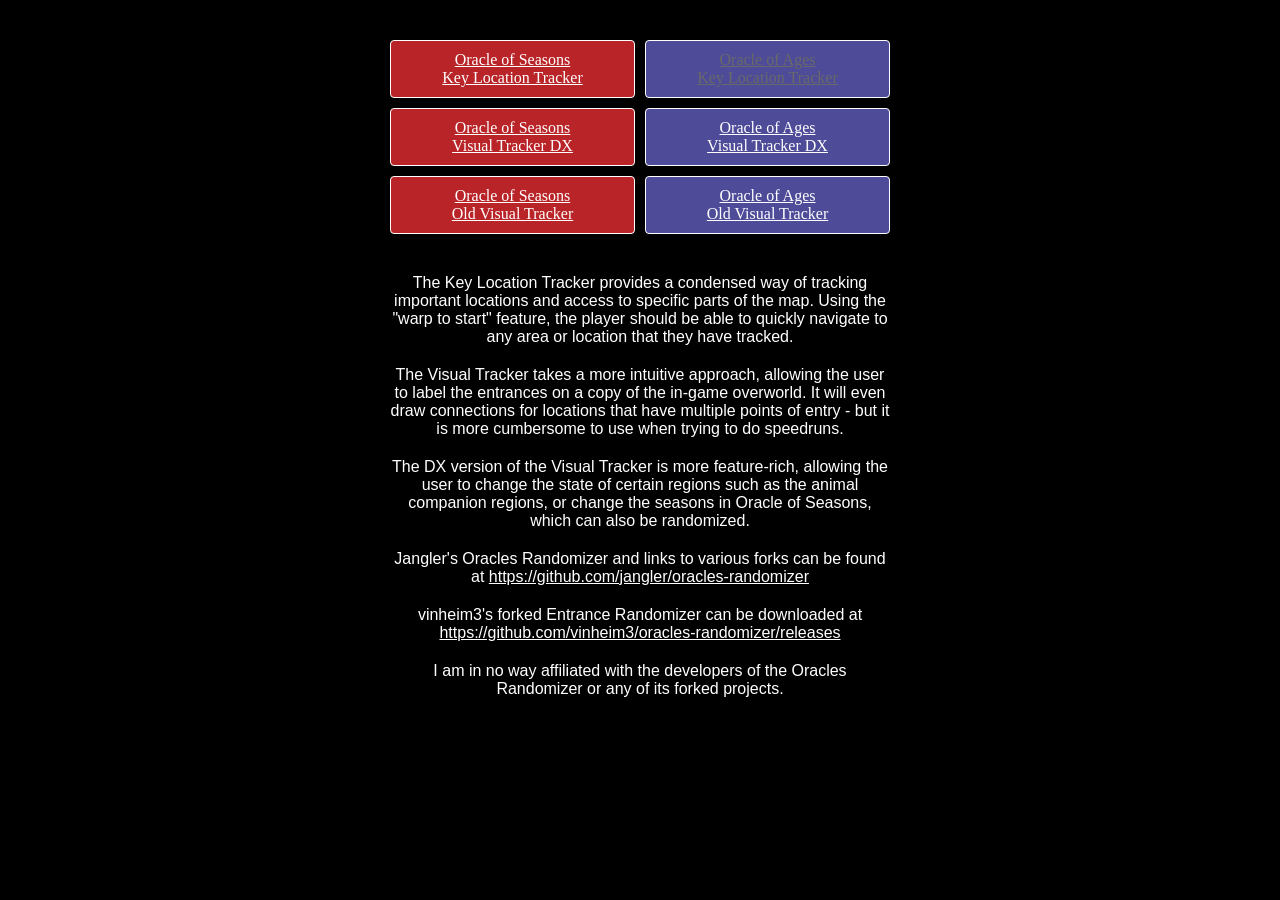
<file: index.html>
<!DOCTYPE html>
<html lang="en">
	<head>
		<meta charset="UTF-8">
		<meta name="viewport" content="width=device-width, initial-scale=1.0">
		<title>Oracles Entrance Tracker</title>
		<style>
			* {
				color: white;
			}
			body {
				margin: 0;
				background: black;
				position: relative;
			}
			#nav-ctnr, #about {
				width: calc(100vw - 80px);
				max-width: 500px;
				margin: auto;
				margin-top: 40px;
				box-sizing: border-box;
			}
			.clearfix::after { content: ""; display: table; clear: both; }
			#nav-ctnr a {
				float: left;
				text-align: center;
				color: white;
				width: calc(50% - 5px);
				padding: 10px;
				box-sizing: border-box;
				border: 1px solid white;
				border-radius: 4px;
			}
			#nav-ctnr a:nth-child(odd) {
				margin-right: 5px;
				background-color: #B92428;
			}
			#nav-ctnr a:nth-child(even) {
				margin-left: 5px;
				background-color: #4E4B98;
			}
			#nav-ctnr a:not(:nth-child(1)):not(:nth-child(2)) {
				margin-top: 5px;
			}
			#nav-ctnr a:not(:last-child):not(:nth-last-child(2)) {
				margin-bottom: 5px;
			}
			#about {
				color: white;
				font-family: Verdana, Arial, "Helvetica Neue", Helvetica, sans-serif;
				text-align: center;
			}
			#about p {
				margin-top: 20px;
				margin-bottom: 20px;
			}
		</style>
	</head>

	<body>
		<div id="nav-ctnr" class="clearfix">
			<a href="Key Location Tracker/HTML/keyLoc_seasons.html">Oracle of Seasons<br>Key Location Tracker</a>
			<a href="#" style="color:dimgrey;">Oracle of Ages<br>Key Location Tracker</a>

			<a href="Visual Tracker/HTML/map_seasons_DX.html">Oracle of Seasons<br>Visual Tracker DX</a>
			<a href="Visual Tracker/HTML/map_ages_DX.html">Oracle of Ages<br>Visual Tracker DX</a>

			<a href="Visual Tracker/HTML/map_seasons.html">Oracle of Seasons<br>Old Visual Tracker</a>
			<a href="Visual Tracker/HTML/map_ages.html">Oracle of Ages<br>Old Visual Tracker</a>
		</div>

		<div id="about">
			<p>The Key Location Tracker provides a condensed way of tracking important locations and access to specific parts of the map. Using the "warp to start" feature, the player should be able to quickly navigate to any area or location that they have tracked.</p>
			<p>The Visual Tracker takes a more intuitive approach, allowing the user to label the entrances on a copy of the in-game overworld. It will even draw connections for locations that have multiple points of entry - but it is more cumbersome to use when trying to do speedruns.</p>
			<p>The DX version of the Visual Tracker is more feature-rich, allowing the user to change the state of certain regions such as the animal companion regions, or change the seasons in Oracle of Seasons, which can also be randomized.</p>
			<p>Jangler's Oracles Randomizer and links to various forks can be found at <a href="https://github.com/jangler/oracles-randomizer">https://github.com/jangler/oracles-randomizer</a></p>
			<p>vinheim3's forked Entrance Randomizer can be downloaded at <a href="https://github.com/vinheim3/oracles-randomizer/releases">https://github.com/vinheim3/oracles-randomizer/releases</a></p>
			<p>I am in no way affiliated with the developers of the Oracles Randomizer or any of its forked projects.</p>
		</div>
	</body>
	
</html>
</file>
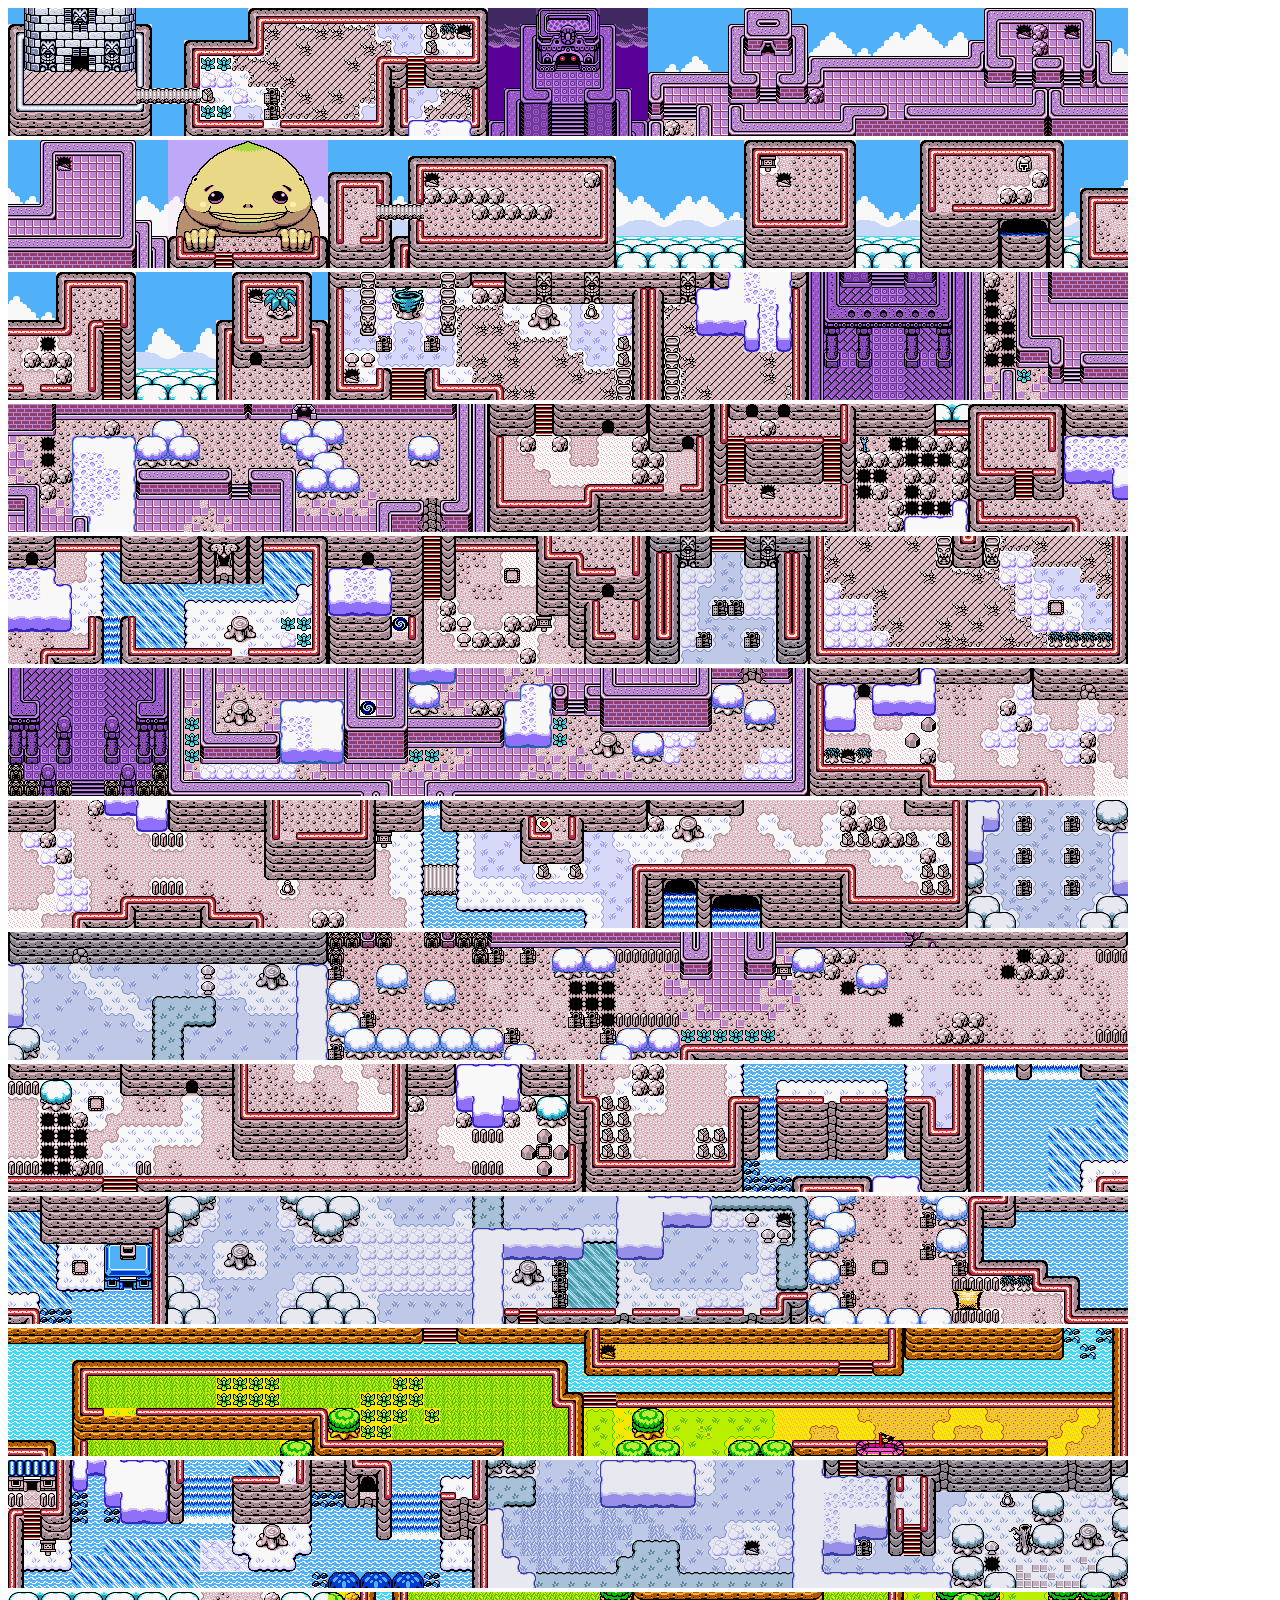
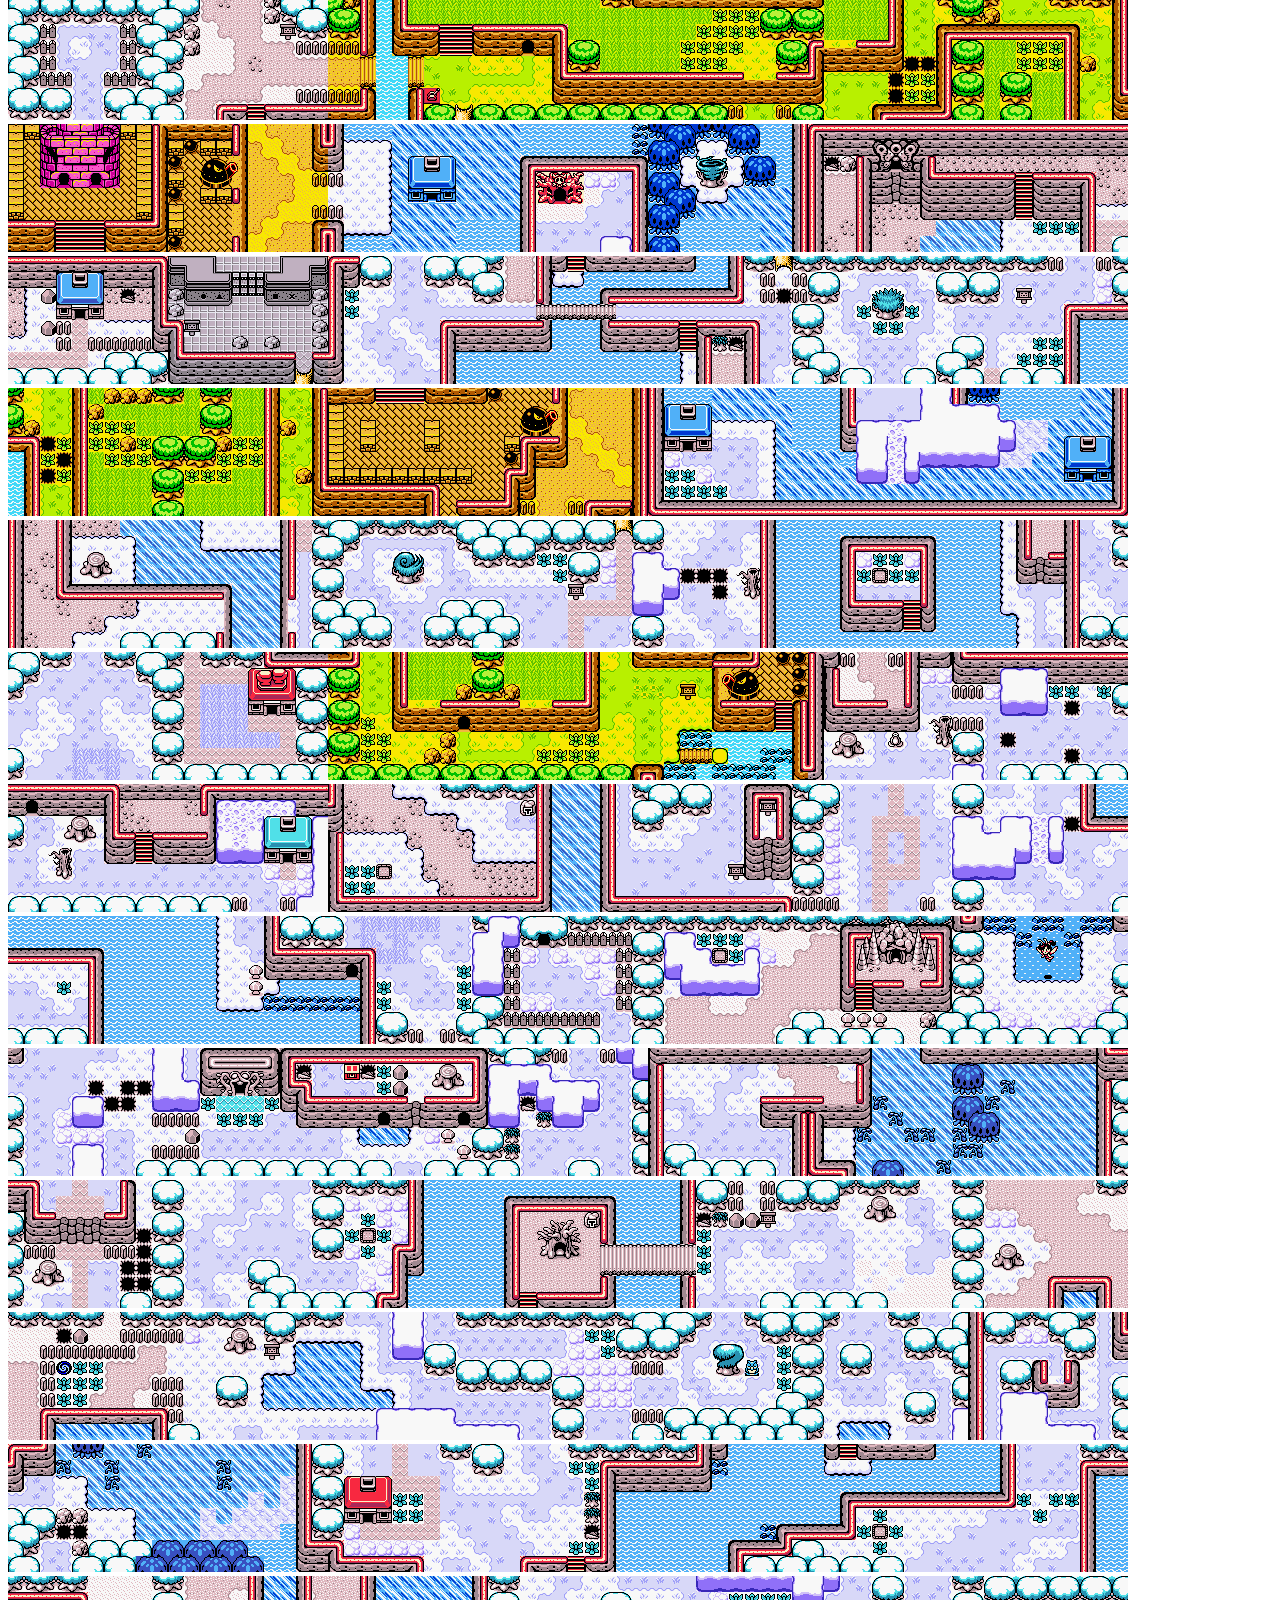
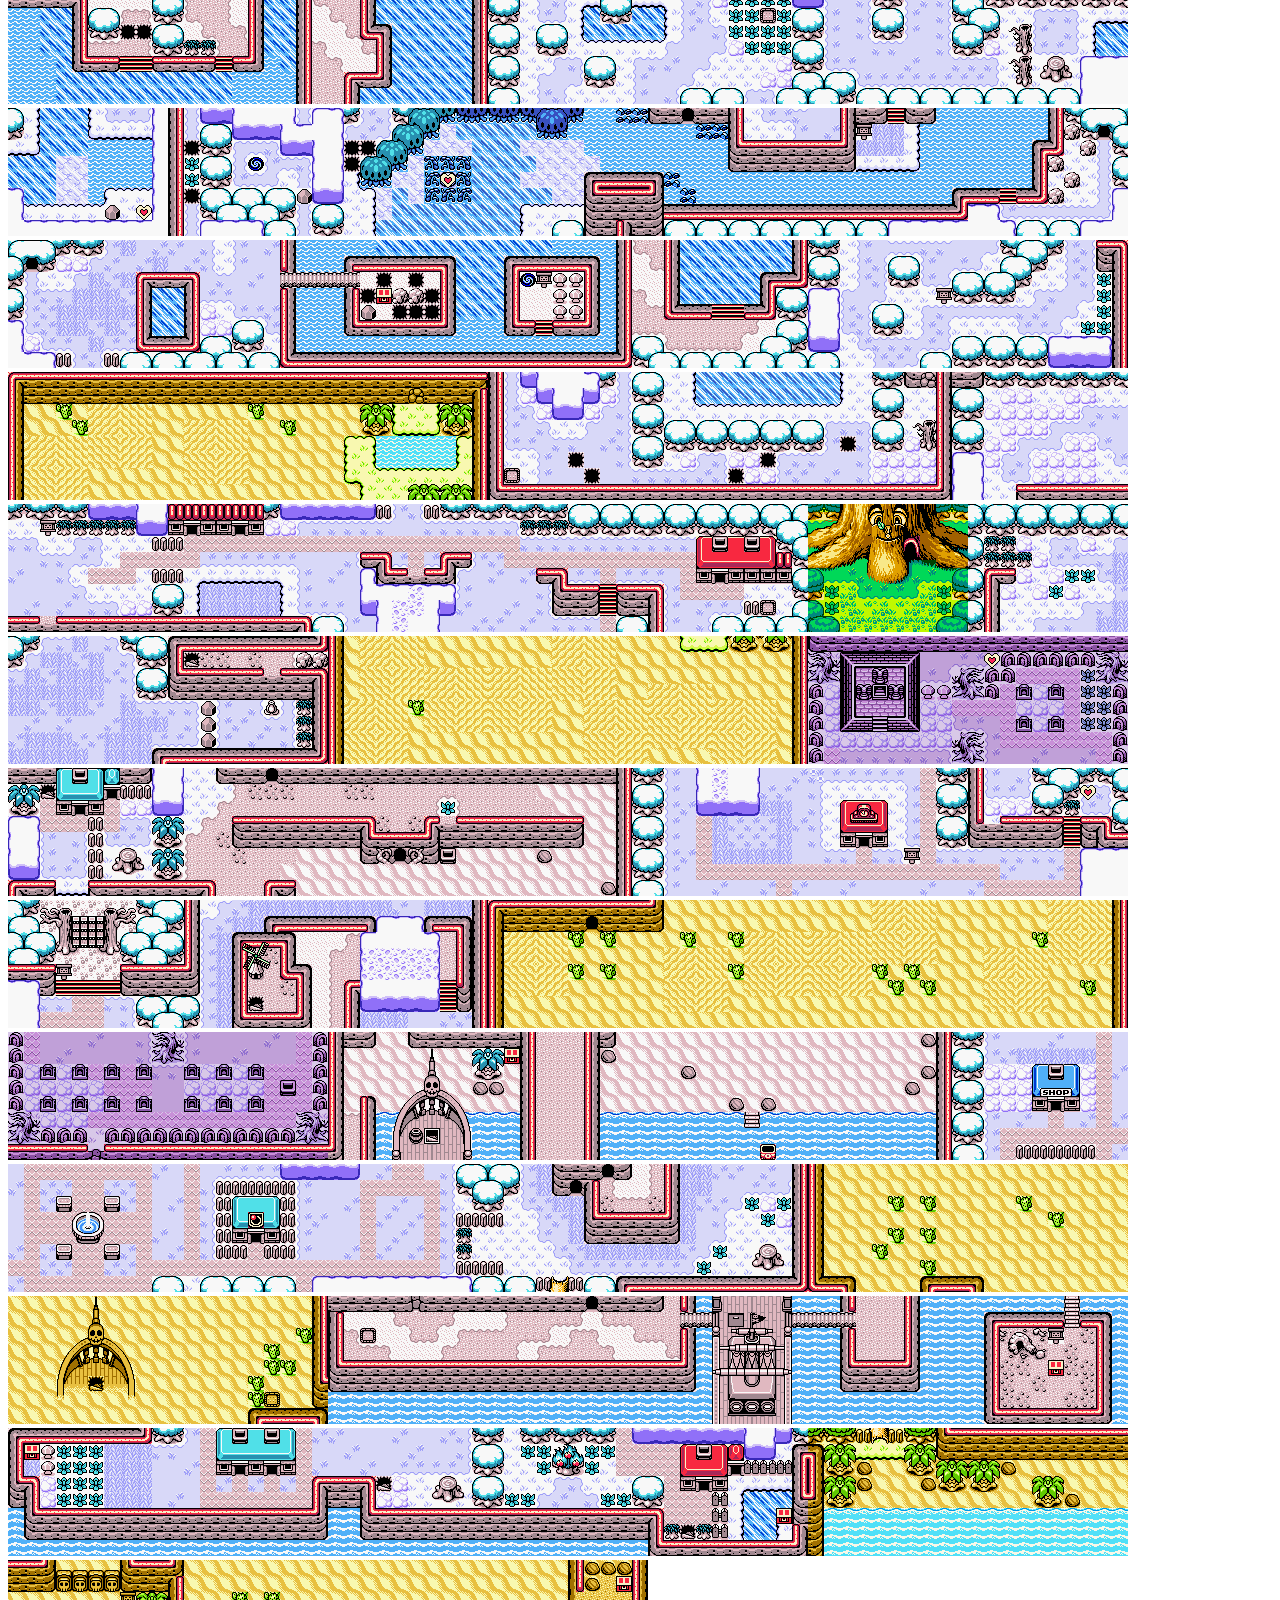
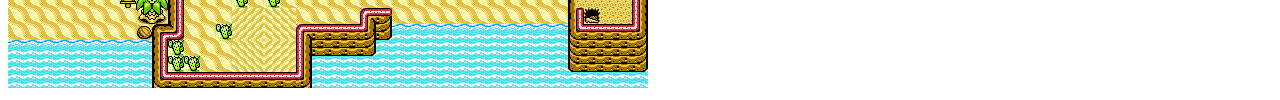
<file: #Experimental/sourceImage_toTile.html>
<!DOCTYPE html>
<html lang="en">
<head>
    <meta charset="UTF-8">
    <meta http-equiv="X-UA-Compatible" content="IE=edge">
    <meta name="viewport" content="width=device-width, initial-scale=1.0">
    <title>SourceImage_toTile</title>
    <style>
        .hidden {display:none;}
    </style>
</head>
<body>
    <image id=map class=hidden src="../Key Location Tracker/IMG/sources/seasons/holodrum_winter.png">
</body>

<script>
    const tileW = 160;
    const tileH = 128;
    const map = document.getElementById("map");
    map.onload = ()=>{
        const mapW = map.naturalWidth;
        const mapH = map.naturalHeight;
        const tilesX = mapW/tileW;
        const tilesY = mapH/tileH;
        for (let y = 0; y < tilesY; y++) {
            for (let x = 0; x < tilesX; x++) {
            //Draw canvas containing tile (crop main image)
                const canvas = document.body.appendChild(document.createElement("canvas"));
                canvas.width = tileW;
                canvas.height = tileH;
                let context = canvas.getContext("2d");
                context.drawImage(map, x*tileW, y*tileH, tileW, tileH, 0, 0, tileW, tileH);
            }
        }
    }
</script>
</html>
</file>
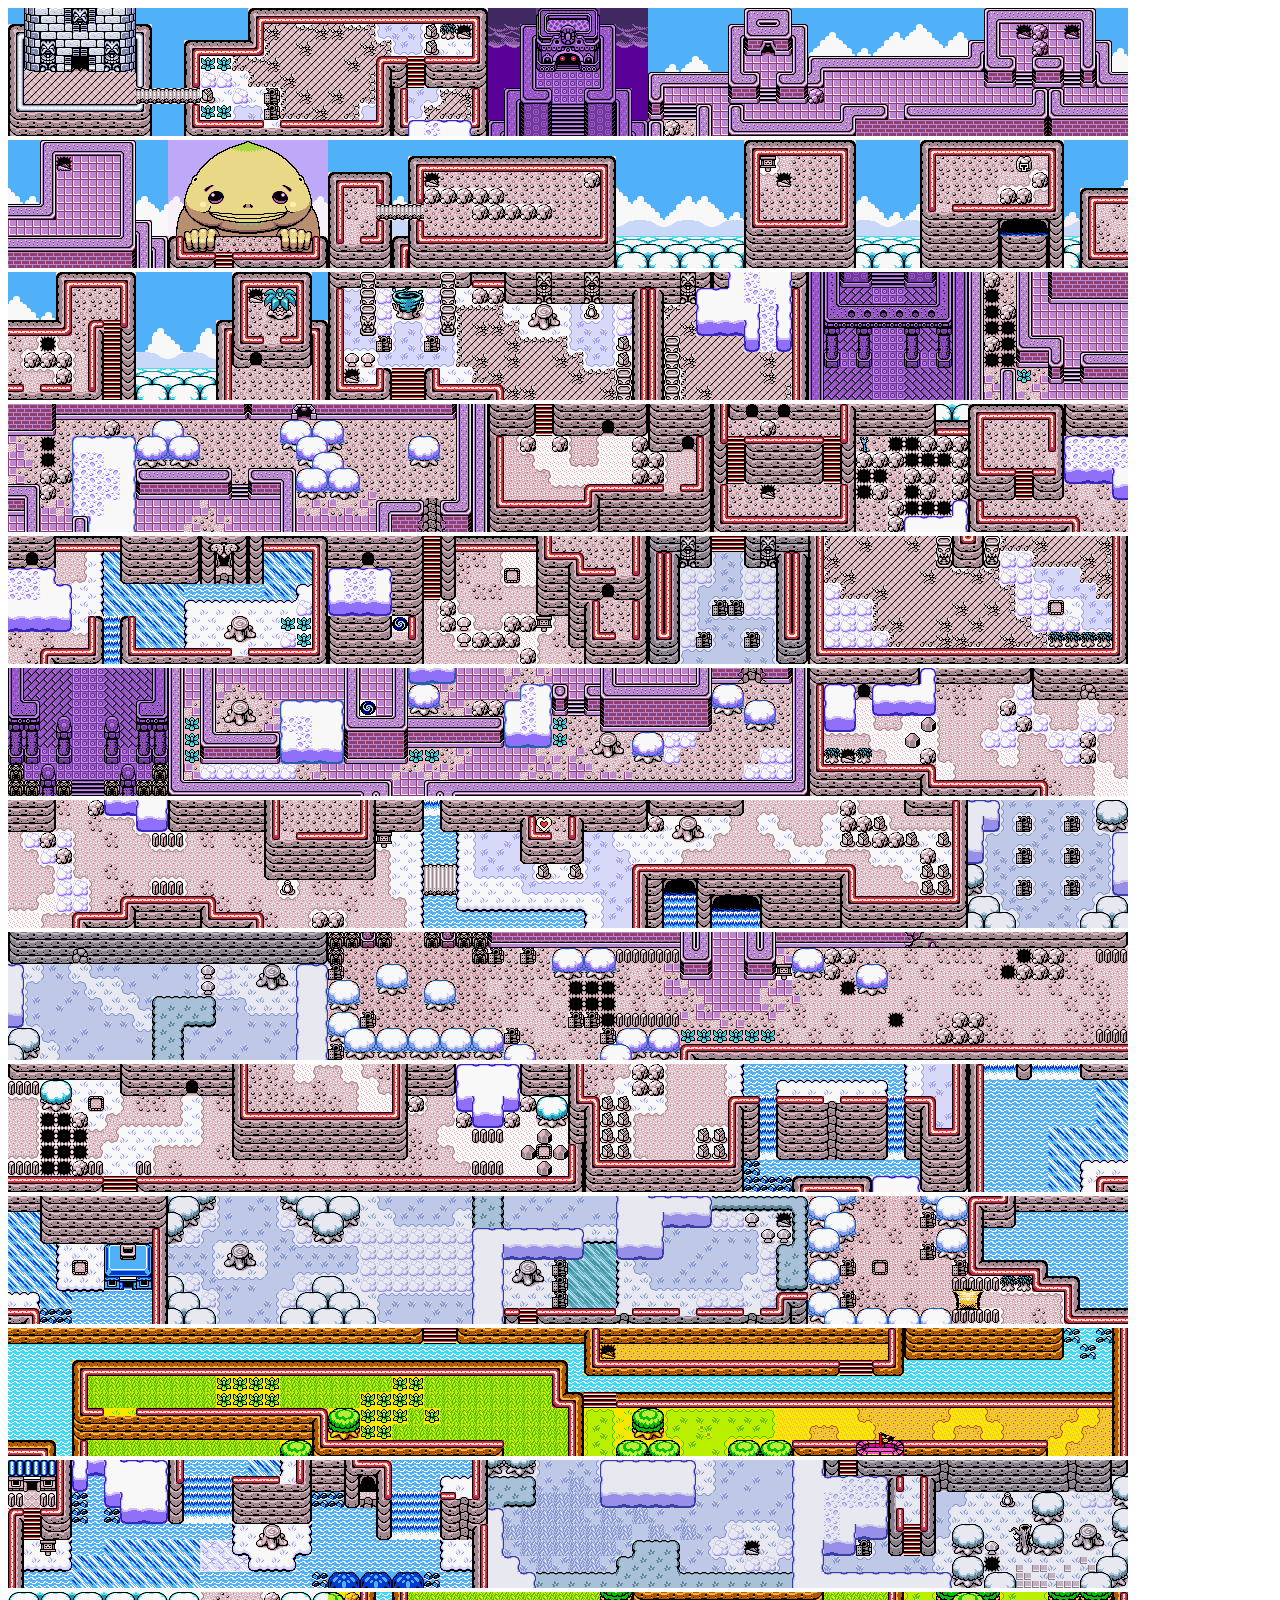
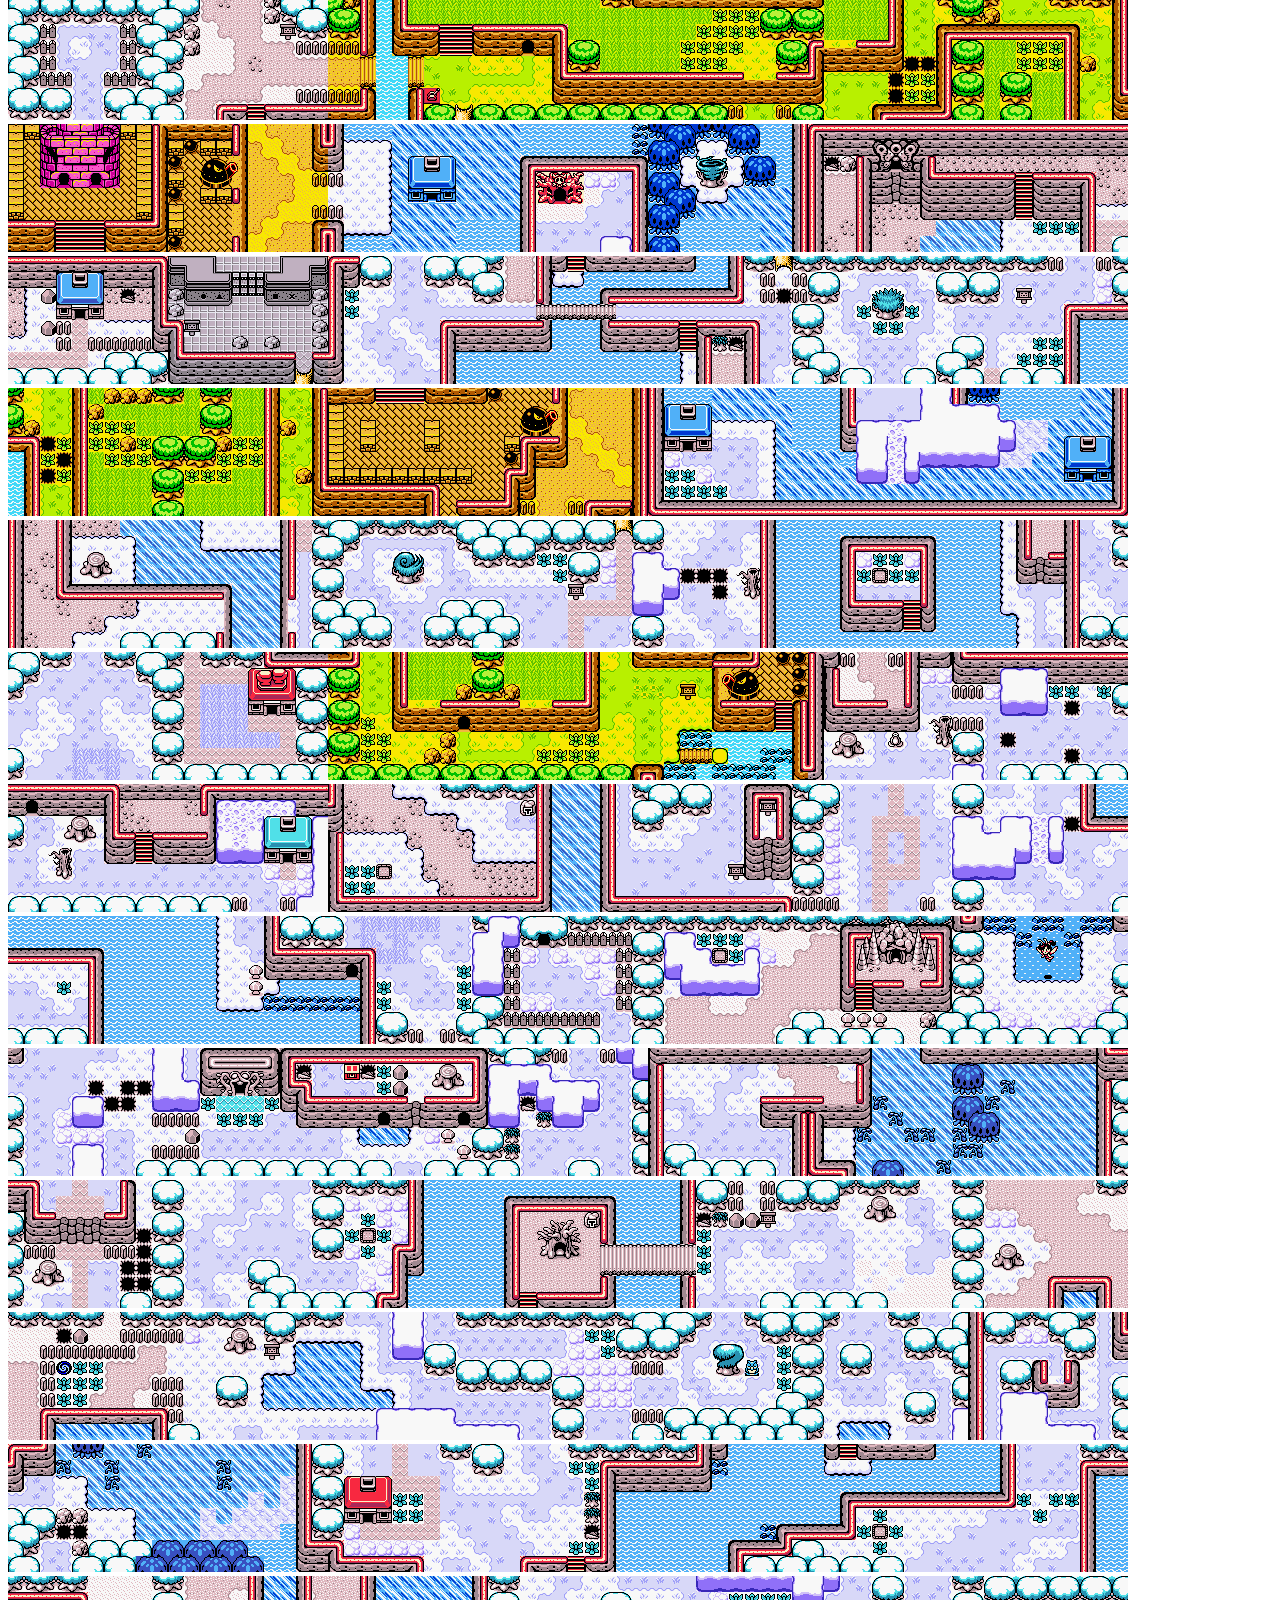
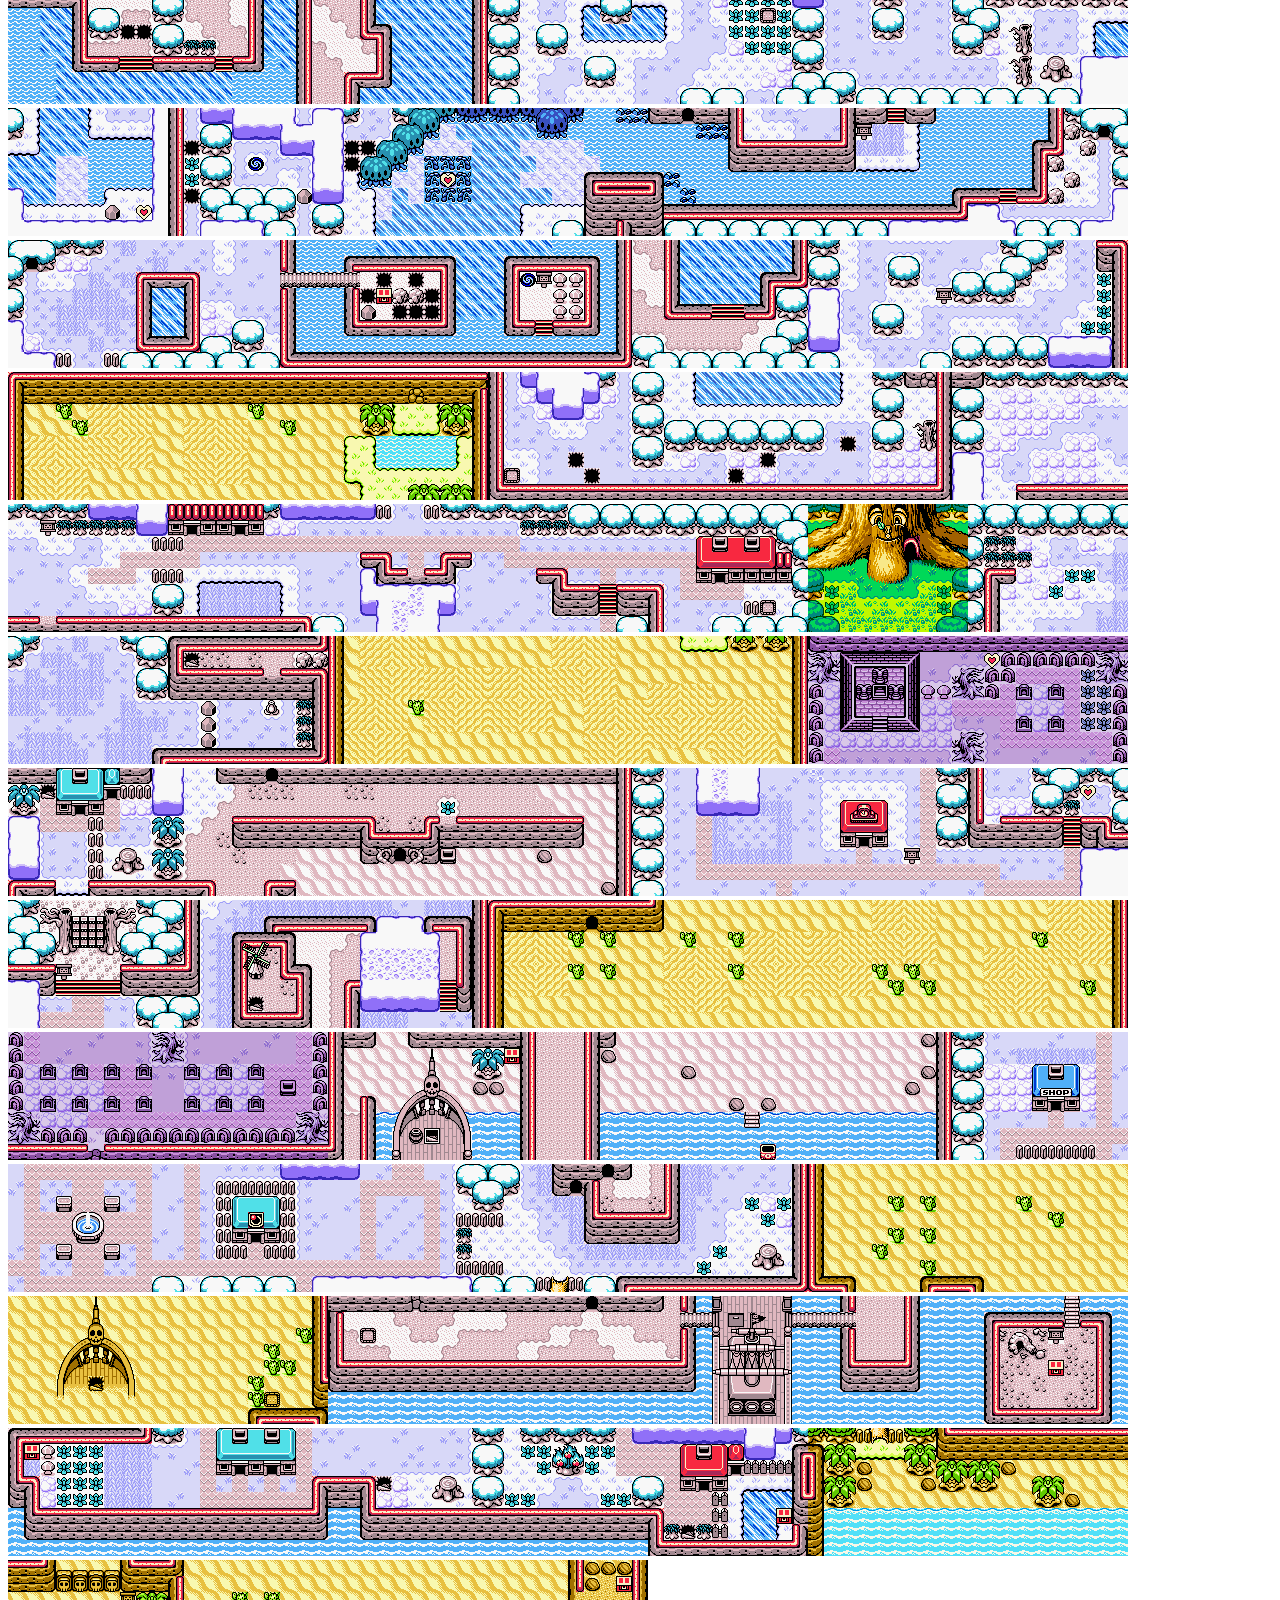
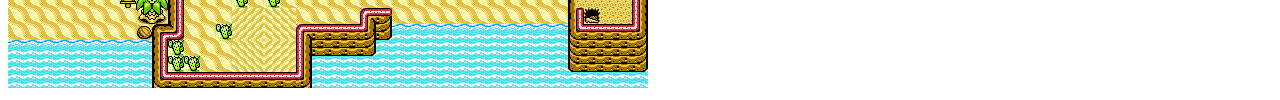
<file: #Other/sourceImage_toTile.html>
<!DOCTYPE html>
<html lang="en">
<head>
    <meta charset="UTF-8">
    <meta http-equiv="X-UA-Compatible" content="IE=edge">
    <meta name="viewport" content="width=device-width, initial-scale=1.0">
    <title>SourceImage_toTile</title>
    <style>
        .hidden {display:none;}
    </style>
</head>
<body>
    <image id=map class=hidden src="../Visual Tracker/Images/Seasons/Sources/holodrum_winter.png">
</body>

<script>
    const tileW = 160;
    const tileH = 128;
    const map = document.getElementById("map");
    map.onload = ()=>{
        const mapW = map.naturalWidth;
        const mapH = map.naturalHeight;
        const tilesX = mapW/tileW;
        const tilesY = mapH/tileH;
        for (let y = 0; y < tilesY; y++) {
            for (let x = 0; x < tilesX; x++) {
            //Draw canvas containing tile (crop main image)
                const canvas = document.body.appendChild(document.createElement("canvas"));
                canvas.width = tileW;
                canvas.height = tileH;
                let context = canvas.getContext("2d");
                context.drawImage(map, x*tileW, y*tileH, tileW, tileH, 0, 0, tileW, tileH);
            }
        }
    }
</script>
</html>
</file>
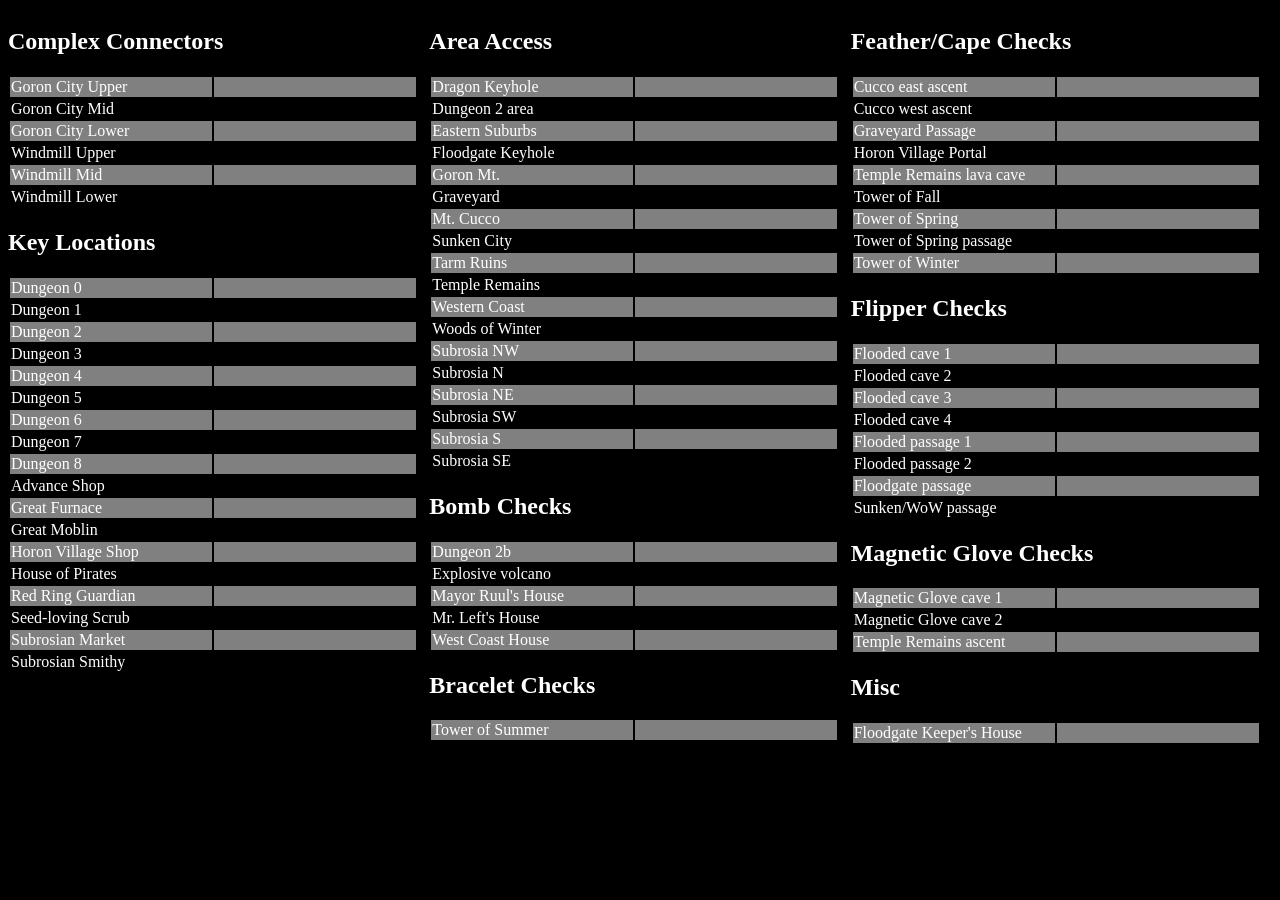
<file: Key Location Tracker/HTML/entrance_tracker_oldButWorking.html>
<!DOCTYPE html>
<html lang="en">
<head>
	<meta charset="UTF-8">
	<meta name="viewport" content="width=device-width, initial-scale=1.0">
	<title>Document</title>

	<style>
		body {
			background: black;
		}
		* {
			color: white;
		}

	/*LOCATION LIST (MAIN VIEW)*/
		#Key-Locations {
			display: flex;
			flex-flow: column wrap;
			max-height: 100vh;
		}
		tr:nth-of-type(2n+1) {
			background: grey;
		}
		td {
			width: 200px;
		}
		tr:hover {
			background: rgb(0, 191, 255);
			cursor: pointer;
		}

	/*ENTRANCE LIST (POPUP)*/
		#Entrances-ctnr-outer {
			display: none;
			position: absolute;
			top: 0;
			left: 0;
			height: 100vh;
			width: 100vw;
			max-width: 100%;
			max-height: 100%;
			padding: 40px;
			box-sizing: border-box;
		}
		#Entrances-ctnr-inner {
			background: brown;
			border-radius: 20px;
			width: calc(100%);
			height: calc(100%);
			max-height: 100%;
			padding: 30px 0;
			box-sizing: border-box;
		}
		#Entrances-ctnr-scrollArea {
			height: 100%;
			margin: 30px;
			margin-top: 0;
			overflow: scroll;
		}
		#Entrances-Holodrum {
			display: flex;
			flex-direction: column;
			flex-wrap: wrap;
			height: 120%;
		/*    height: 100%;
			margin: 30px;
			margin-top: 0;
			overflow: scroll;
		*/
		}
		#btn-clear, .entrance-list {
			margin-top: 0;
			width: 200px;
			margin-bottom: 10px;
		}
		#btn-clear {
			padding: 10px 0;
			box-sizing: border-box;
			border: solid white 1px;
			border-radius: 4px;
		}
		#Entrances-Holodrum h3 {
			margin-top: 0;
			margin-bottom: 10px;
		}
		#Entrances-Holodrum ul {
			padding-left: 20px;
		}
		li:hover, #btn-clear:hover {
			background: green;
			cursor: pointer;
		}

	</style>
</head>

<body>
	<section id=Key-Locations>
		<div class=sect>
			<h2>Complex Connectors</h2>
			<table>
				<tr>    <td>Goron City Upper</td>   <td></td>   </tr>
				<tr>    <td>Goron City Mid</td>   <td></td>   </tr>
				<tr>    <td>Goron City Lower</td>   <td></td>   </tr>
				<tr>    <td>Windmill Upper</td>   <td></td>   </tr>
				<tr>    <td>Windmill Mid</td>   <td></td>   </tr>
				<tr>    <td>Windmill Lower</td>   <td></td>   </tr>
			</table>
		</div>

		<div class=sect>
			<h2>Key Locations</h2>
			<table>
				<tr>    <td>Dungeon 0</td>   <td></td>   </tr>
				<tr>    <td>Dungeon 1</td>   <td></td>   </tr>
				<tr>    <td>Dungeon 2</td>   <td></td>   </tr>
				<tr>    <td>Dungeon 3</td>   <td></td>   </tr>
				<tr>    <td>Dungeon 4</td>   <td></td>   </tr>
				<tr>    <td>Dungeon 5</td>   <td></td>   </tr>
				<tr>    <td>Dungeon 6</td>   <td></td>   </tr>
				<tr>    <td>Dungeon 7</td>   <td></td>   </tr>
				<tr>    <td>Dungeon 8</td>   <td></td>   </tr>
	
				<tr>    <td>Advance Shop</td>   <td></td>   </tr>
				<tr>    <td>Great Furnace</td>   <td></td>   </tr>
				<tr>    <td>Great Moblin</td>   <td></td>   </tr>
				<tr>    <td>Horon Village Shop</td>   <td></td>   </tr>
				<tr>    <td>House of Pirates</td>   <td></td>   </tr>
				<tr>    <td>Red Ring Guardian</td>   <td></td>   </tr>
				<tr>    <td>Seed-loving Scrub</td>   <td></td>   </tr>
				<tr>    <td>Subrosian Market</td>   <td></td>   </tr>
				<tr>    <td>Subrosian Smithy</td>   <td></td>   </tr>
			</table>
		</div>

		<div class=sect>
			<h2>Area Access</h2>
			<table>
				<tr>    <td>Dragon Keyhole</td>   <td></td>   </tr>
				<tr>    <td>Dungeon 2 area</td>   <td></td>   </tr>
				<tr>    <td>Eastern Suburbs</td>   <td></td>   </tr>
				<tr>    <td>Floodgate Keyhole</td>   <td></td>   </tr>
				<tr>    <td>Goron Mt.</td>   <td></td>   </tr>
				<tr>    <td>Graveyard</td>   <td></td>   </tr>
				<tr>    <td>Mt. Cucco</td>   <td></td>   </tr>
				<tr>    <td>Sunken City</td>   <td></td>   </tr>
				<tr>    <td>Tarm Ruins</td>   <td></td>   </tr>
				<tr>    <td>Temple Remains</td>   <td></td>   </tr>
				<tr>    <td>Western Coast</td>   <td></td>   </tr>
				<tr>    <td>Woods of Winter</td>   <td></td>   </tr>
				<tr>    <td>Subrosia NW</td>   <td></td>   </tr>
				<tr>    <td>Subrosia N</td>   <td></td>   </tr>
				<tr>    <td>Subrosia NE</td>   <td></td>   </tr>
				<tr>    <td>Subrosia SW</td>   <td></td>   </tr>
				<tr>    <td>Subrosia S</td>   <td></td>   </tr>
				<tr>    <td>Subrosia SE</td>   <td></td>   </tr>
			</table>
		</div>

		<div class=sect>
			<h2>Bomb Checks</h2>
			<table>
				<tr>    <td>Dungeon 2b</td>   <td></td>   </tr>
				<tr>    <td>Explosive volcano</td>   <td></td>   </tr>
				<tr>    <td>Mayor Ruul's House</td>   <td></td>   </tr>
				<tr>    <td>Mr. Left's House</td>   <td></td>   </tr>
				<tr>    <td>West Coast House</td>   <td></td>   </tr>
			</table>
		</div>

		<div class=sect>
			<h2>Bracelet Checks</h2>
			<table>
				<tr>    <td>Tower of Summer</td>   <td></td>   </tr>
			</table>
		</div>

		<div class=sect>
			<h2>Feather/Cape Checks</h2>
			<table>
				<tr>    <td>Cucco east ascent</td>   <td></td>   </tr>
				<tr>    <td>Cucco west ascent</td>   <td></td>   </tr>
				<tr>    <td>Graveyard Passage</td>   <td></td>   </tr>
				<tr>    <td>Horon Village Portal</td>    <td></td>   </tr>
				<tr>    <td>Temple Remains lava cave</td>   <td></td>   </tr>
				<tr>    <td>Tower of Fall</td>   <td></td>   </tr>
				<tr>    <td>Tower of Spring</td>   <td></td>   </tr>
				<tr>    <td>Tower of Spring passage</td>   <td></td>   </tr>
				<tr>    <td>Tower of Winter</td>   <td></td>   </tr>
			</table>
		</div>

		<div class=sect>
			<h2>Flipper Checks</h2>
			<table>
				<tr>    <td>Flooded cave 1</td>   <td></td>   </tr>
				<tr>    <td>Flooded cave 2</td>   <td></td>   </tr>
				<tr>    <td>Flooded cave 3</td>   <td></td>   </tr>
				<tr>    <td>Flooded cave 4</td>   <td></td>   </tr>
				<tr>    <td>Flooded passage 1</td>   <td></td>   </tr>
				<tr>    <td>Flooded passage 2</td>   <td></td>   </tr>
				<tr>    <td>Floodgate passage</td>   <td></td>   </tr>
				<tr>    <td>Sunken/WoW passage</td>   <td></td>   </tr>
			</table>
		</div>

		<div class=sect>
			<h2>Magnetic Glove Checks</h2>
			<table>
				<tr>    <td>Magnetic Glove cave 1</td>   <td></td>   </tr>
				<tr>    <td>Magnetic Glove cave 2</td>   <td></td>   </tr>
				<tr>    <td>Temple Remains ascent</td>   <td></td>   </tr>
			</table>
		</div>

		<div class=sect>
			<h2>Misc</h2>
			<table>
				<tr>    <td>Floodgate Keeper's House</td>   <td></td>   </tr>
			</table>
		</div>
<!--
		<div class=sect>
			<h2>Overworld Checks (Reminder)</h2>
			<ul>
				<h3>Bombs</h3>
					<li>Goron Mountain</li>
					<li>Lakebed</li>
					<li>Temple Remains</li>
					<li>Woods of Winter</li>
				<h3>Bracelet</h3>
					<li>Blast Bloom Cave (Eastern Suburbs - Spring)</li>
					<li>Horon Chest</li>
				<h3>Fall</h3>
					<li>D2 Area Cave (Bracelet)</li>
					<li>Eyeglass Chest</li>
					<li>Goponga Flower cave (Bracelet & Flippers)</li>
					<li>Horon Chest</li>
				<h3>Magnetic Glove</h3>
					<li>Subrosian Wilds Chest</li>
					<li>South-East Subrosia Cave</li>
				<h3>Spring</h3>
					<li>Blast Bloom Cave (Eastern Suburbs - Bracelet)</li>
				<h3>Summer</h3>
				<h3>Winter</h3>
			</ul>
		</div>
-->
	</section>


	<div id=Entrances-ctnr-outer>
		<div id=Entrances-ctnr-inner>
			<div id=Entrances-ctnr-scrollArea>
				<div id=Entrances-Holodrum>
					<p id=btn-clear>Clear</p>
				</div>
			</div>
		</div>
	</div>
	
</body>


<!--Initialise location array-->
<!--
	These are descriptions of the entrances as they appear on the world map,
	NOT the interiors.
	For each world map area, key location such as dungeons or shops, and connecting interior,
	the player will be able to assign one of these entrances.
	This should be enough information for the player to navigate anywhere from the starting location.
-->
<script>
	const locs_easternSuburbs = [
		["Eastern Suburbs", "Blast Bloom Cave"],
		["Eastern Suburbs", "Eastern Suburbs Portal"],
		["Eastern Suburbs", "Windmill Cave Lower"],
		["Eastern Suburbs", "Windmill Cave Middle"],
		["Eastern Suburbs", "Windmill Cave Upper"]
	];

	const locs_eyeglassLake = [
		["Eyeglass Lake/North Horon", "North Horon Burn Bush"],
		["Eyeglass Lake/North Horon", "Dungeon 1 (Gnarled Root)"],
		["Eyeglass Lake/North Horon", "Dungeon 5 (Unicorn's Cave)"],
		["Eyeglass Lake/North Horon", "Eyeglass Lake Portal"],
		["Eyeglass Lake/North Horon", "Impa's Refuge"],
		["Eyeglass Lake/North Horon", "Lakebed Bomb Cave"],
		["Eyeglass Lake/North Horon", "Lakebed Boulder Cave"],
		["Eyeglass Lake/North Horon", "Malon's House"],
		["Eyeglass Lake/North Horon", "Red Ring Guardian"]
	];

	const locs_goronMountain = [
		["Goron Mountain", "Goron City L"],						//At the foot of the mountain
		["Goron Mountain", "Goron City M"],						//Opposite the burn bush
		["Goron Mountain", "Goron City U"],						//Beneath Biggoron
		//["Goron Mountain", "Goron Mt. First Ascent L"],		//:Bomb Wall
		//["Goron Mountain", "Goron Mt. First Ascent U"],		//:Split Path (stairs)
		//["Goron Mountain", "Goron Mt. Second Ascent L"],		//:Split Path (right)
		//["Goron Mountain", "Goron Mt. Second Ascent U"],		//:Summit Stairs
		//["Goron Mountain", "Goron Mt. Small Pot Cave"],		//:Split Path (left)
		["Goron Mountain", "Goron Mt. Bomb Wall"],				// => First Ascent A.K.A. Lava Cave Lower
		["Goron Mountain", "Goron Mt. Burn Bush"],
		["Goron Mountain", "Goron Mt. Split Path L"],			// => Small Pot Cave A.K.A. Double Cave (Left)
		["Goron Mountain", "Goron Mt. Split Path R"],			// => Second Ascent (Lower) A.K.A. Double Cave (Right)
		["Goron Mountain", "Goron Mt. Split Path Stairs"],		// => First Ascent Upper
		["Goron Mountain", "Goron Mt. Summit Stairs"],			// => Second Ascent Upper
		["Goron Mountain", "Lone Goron's Cave"],
	];

	const locs_graveyard = [
		["Graveyard", "Dungeon 7 (Ancient Crypt)"],
		["Graveyard", "Graveyard Secret"],
		["Graveyard", "Graveyard Passage U"]
	];

	const locs_holodrumPlain = [
		["Holodrum Plain", "Blaino's Gym"],
		["Holodrum Plain", "Burn Bush (North)"],
		["Holodrum Plain", "Burn Bush (West)"],
		["Holodrum Plain", "Flooded Cave (West)"],
		["Holodrum Plain", "Goponga Flower Cave"],
		["Holodrum Plain", "Mrs Ruul's House"],
		["Holodrum Plain", "Round Jewel Guardian"]
	];

	const locs_horonVillage = [
		["Horon Village", "Advance Shop (R)"],
		["Horon Village", "BipBop L"],
		["Horon Village", "BipBop R"],
		["Horon Village", "Clock Shop"], 
		["Horon Village", "Clock Shop Stairs"],
		["Horon Village", "Know-It-All Birds' Hut (L)"],
		["Horon Village", "Mako Tree"],
		["Horon Village", "Mayor Ruul's House"],
		["Horon Village", "Mr. Left's House L"],
		["Horon Village", "Mr. Left's House R"],
		["Horon Village", "Horon Burn Bush"],
		["Horon Village", "Horon Stairs"],
		["Horon Village", "Horon Village Shop"],
		["Horon Village", "Vasu Jewelers"],
	];

	const locs_mtCucco = [
		["Mt. Cucco", "Dungeon 4 (Dancing Dragon Dungeon)"],
		["Mt. Cucco", "Cucco East Bluff Lower Cave"],
		["Mt. Cucco", "Mt. Cucco Cave next to Portal"],
		["Mt. Cucco", "Mushroom Cave"],
		["Mt. Cucco", "Mt. Cucco Portal"],
		["Mt. Cucco", "Pyramid Jewel Cave"],
		["Mt. Cucco", "Cucco Ascent W Lower"],      //Narrow passage going left
		["Mt. Cucco", "Cucco Ascent W Upper"],    //Reverse C?
		["Mt. Cucco", "Cucco Ascent E Lower"],    //Big pit, tiny platforms
		["Mt. Cucco", "Cucco Ascent E Upper"],    //Big pit, tiny platforms
		["Mt. Cucco", "Passage to Sunken City"]
	];

	const locs_natzu = [
		//Ricky Locs only 
		["Natzu Region", "Stairs on the River"],
		["Natzu Region", "Natzu Great Fairy"],
		["Natzu Region", "Seed-Loving Scrub's Cave"],
		["Natzu Region", "Moblin's Fortress L"],
		["Natzu Region", "Moblin's Fortress R"]
	]

	const locs_northernPeak = [
		["Northern Peak", "Onox's Castle"]
	];

	const locs_samasaDesert = [
		["Samasa Desert", "Desert Cave"],
		["Samasa Desert", "Great Fairy"],
		["Samasa Desert", "Pirate Ship (Beached)"],
		["Samasa Desert", "Desert Passage Entrance"],
		["Samasa Desert", "Desert Passage Exit"]
	];

	const locs_spoolSwamp = [
		["Spool Swamp", "Dungeon 3 (Poison Moth's Lair)"],
		["Spool Swamp", "Floodgate Keeper's House"],
		["Spool Swamp", "Floodgate Passage Entrance"],      //Long zig-zagging cave full of Bushcrabs.
		["Spool Swamp", "Floodgate Passage Exit"],
		["Spool Swamp", "Spool Swamp Portal"],
		["Spool Swamp", "Spool Swamp Bomb Cave"]    //Square Jewel in vanilla
	];

	const locs_sunkenCity = [
		["Sunken City", "Vine Cave"],
		["Sunken City", "Ingo's House"],
		["Sunken City", "Sunken House NE"],             //Woman's house
		["Sunken City", "Sunken House SE"],             //Moblin's hideout
		["Sunken City", "Sunken House SW"],             //Man's house
		["Sunken City", "Sunken House W"],              //Master Diver's house
		["Sunken City", "Potion Shop"],
		["Sunken City", "Passage to Mt. Cucco"],
		["Sunken City", "Passage to Woods of Winter"],
		["Sunken City", "Master Diver's Test"],
		["Sunken City", "Master Diver's Cave"],

	];

	const locs_tarmRuins = [
		["Tarm Ruins", "Dungeon 6 (Ancient Ruins)"],
		["Tarm Ruins", "Tarm Ruins Bomb Wall"],
		["Tarm Ruins", "Helpful Scrub's Cave"],
		["Tarm Ruins", "Music-Loving Scrub's Cave"],
		["Tarm Ruins", "Tarm Ruins Burn Bush"],
		["Tarm Ruins", "Seed tree basement"]           //Wooden basement containing a chest (Gasha Seed)
	];

	const locs_templeRemains = [
		["Temple Remains", "Temple Remains Bomb Wall"],
		["Temple Remains", "Temple Ascent Lower"],          //S-shaped Magnetic glove traversal
		["Temple Remains", "Temple Ascent Upper"],          //Long, narrow bridge blocked by tortoise-shell rocks
		["Temple Remains", "Bastion L"],                    //Crumbling floors and tonnes of Keese
		["Temple Remains", "Bastion R"],                    //Narrow <v diagonal ledge <v guarded by Bushcrab and Moldorm
		["Temple Remains", "Portal (Temple Remains Lower)"],
		["Temple Remains", "Portal (Temple Remains Upper)"]
	];

	const locs_westernShore = [
		["Western Shore", "Graveyard Passage Lower"],
		["Western Shore", "Coast Fairy's Cave"],
		["Western Shore", "Hero's Cave Dropdown"],
		["Western Shore", "Hero's Cave Entrance"],
		["Western Shore", "Shore House Main"],
		["Western Shore", "Shore House Shed"],
		["Western Shore", "Pirate Ship (Docked)"],
		["Western Shore", "Old Man"]
	];

	const locs_woodsOfWinter = [
		["Woods of Winter", "Dungeon 2 (Snake's Remains) Front"],
		["Woods of Winter", "D2 Stairs L"],
		["Woods of Winter", "D2 Stairs R"],
		["Woods of Winter", "Holly's House Chimney"],
		["Woods of Winter", "Holly's House Entrance"],
		["Woods of Winter", "WoW Burn Bush"],
		["Woods of Winter", "WoW Bomb Cave"],
		["Woods of Winter", "WoW Open Cave"],
		["Woods of Winter", "WoW Mushroom-blocked Cave"],
		["Woods of Winter", "WoW Water-blocked Cave"],
	];



	//Subrosia Locations

	const locs_nw_subrosia = [
		["North-West Subrosia", "Dungeon 8 (Sword & Shield Maze)"],
		["North-West Subrosia", "Dungeon 8 Portal"],
		["North-West Subrosia", "Explosive Volcano"],
		["North-West Subrosia", "Subrosia - Key-locked Cave"],
		["North-West Subrosia", "Subrosia - Western-most Cave"],
		["North-West Subrosia", "Subrosia - Western House"],
	];
	const locs_n_subrosia = [
		["North Subrosia", "Dancing Game"],
		["North Subrosia", "Dancing Game Portal"],
		["North Subrosia", "House North of Smithy"],
		["North Subrosia", "Subrosian Smithy"],
		["North Subrosia", "Subrosian Secret"],
	];
	const locs_ne_subrosia = [
		["Temple of Seasons", "Main Temple"],
		["Temple of Seasons", "Tower of Fall"],
		["Temple of Seasons", "Tower of Spring"],
		["Temple of Seasons", "Tower of Spring Passage R"],
		["Temple of Seasons", "Tower of Summer"],
		["Temple of Seasons", "Tower of Winter"],
	];
	const locs_sw_subrosia = [
		["South-West Subrosia", "House of Pirates U"],
		["South-West Subrosia", "House of Pirates L"],
		["South-West Subrosia", "House of Pirates Portal"],
		["South-West Subrosia", "Subrosia - South-West House"],
		["South-West Subrosia", "Pirate ship (Beached)"],
		["South-West Subrosia", "Strange Brothers Portal"],
		["South-West Subrosia", "Strange Brothers' House L"],
		["South-West Subrosia", "Strange Brothers' House R"],
		["South-West Subrosia", "Tower of Spring Passage L"],
	];
	const locs_s_subrosia = [
		["South Subrosia", "Key-locked Passage L"],
		["South Subrosia", "Key-locked Passage R"],
		["South Subrosia", "Subrosian Market"],
		["South Subrosia", "Subrosian Market Portal"],
	];
	const locs_se_subrosia = [
		["South-East Subrosia", "Subrosia - Bluff Ascent U"],
		["South-East Subrosia", "Subrosia - Bluff Ascent L"],
		["South-East Subrosia", "Great Furnace"],
		["South-East Subrosia", "Great Furnace Portal"],
		["South-East Subrosia", "Sign-Loving Subrosian's House"],

	];

	//Exemptions (locations that always-vanilla in the shuffle)

	const exemptions_holodrum = [
		["Horon Village", "Mako Tree"],
		["Northern Peak", "Onox's Castle"],
		["Samasa Desert", "Desert Cave"],
		["Samasa Desert", "Pirate Ship (Beached)"],
		["Sunken City", "Master Diver's Test"],
		["Sunken City", "Master Diver's Cave"],
		["Western Shore", "Pirate Ship (Docked)"],
	];

	const exemptions_subrosia = [
		["North Subrosia", "Dancing Game"],
		["South Subrosia", "Key-locked Passage L"],
		["South Subrosia", "Key-locked Passage R"],
		["South-West Subrosia", "Pirate Ship (Beached)"],
		["South-West Subrosia", "Strange Brothers' House L"],
		["South-West Subrosia", "Strange Brothers' House R"],
	];

////////////////////////////////////////////////////////////////////////////////////////////////////
////////////////////////////////////////////////////////////////////////////////////////////////////

//////////////////////////////
//  Concatenate locations   //
//////////////////////////////

//Get the full list of locations in Oracle of Seasons
/*
const Locations_OracleOfSeasons = [].concat(
	locs_easternSuburbs,
	locs_eyeglassLake,
	locs_goronMountain,
	locs_graveyard,
	locs_holodrumPlain,
	locs_horonVillage,
	locs_mtCucco,
	locs_natzu,
	locs_northernPeak,
	locs_samasaDesert,
	locs_spoolSwamp,
	locs_sunkenCity,
	locs_tarmRuins,
	locs_templeRemains,
	locs_westernShore,
	locs_woodsOfWinter,

	locs_easternSubrosia,
	locs_subrosianVillage,
	locs_subrosianVolcanoes,
	locs_subrosianWilds,
	locs_templeOfSeasons,
);
*/
const Locations_OracleOfSeasons = [].concat(
	locs_graveyard,
	locs_westernShore,

	locs_tarmRuins,
	locs_spoolSwamp,
	locs_natzu,
	locs_templeRemains,
	locs_eyeglassLake,
	locs_holodrumPlain,
	locs_horonVillage,

	locs_goronMountain,
	locs_mtCucco,
	locs_northernPeak,

	locs_easternSuburbs,
	locs_woodsOfWinter,
	locs_samasaDesert,

	locs_sunkenCity,

	locs_sw_subrosia,
	locs_nw_subrosia,
	locs_n_subrosia,
	locs_s_subrosia,
	locs_ne_subrosia,
	locs_se_subrosia,
);


/////////////////////////////////
//  Remove exempted locations  //
/////////////////////////////////

function RemoveExemptions(_exemptions) {
	for (let i in _exemptions) {
		for (let j in Locations_OracleOfSeasons) {
			if (
				Locations_OracleOfSeasons[j][0] == _exemptions[i][0]
				&& Locations_OracleOfSeasons[j][1] == _exemptions[i][1]
			) {
				Locations_OracleOfSeasons.splice(j,1);
				break;
			}
		}
	}
}
RemoveExemptions(exemptions_holodrum);
RemoveExemptions(exemptions_subrosia);

</script>

<!--Do stuff-->
<script>
	const KeyLocations = document.getElementById('Key-Locations');
	const Entrances_ctnr_outer = document.getElementById('Entrances-ctnr-outer');
	const Entrances_Holodrum = document.getElementById('Entrances-Holodrum');
	let elmt_toEdit;


	function NewElem(elemType, id, Arr_classes, _Func_appendStyles) {        //<== With Func_appendStyles you can add a function to the constructor like (_newElem)=>{DOSTUFF}). Useful for including extra paramaters.
		const newElem = document.createElement(elemType);
		if (id !='') newElem.id = id;
		for (cl in Arr_classes) {
			newElem.classList.add(Arr_classes[cl]);
		}
		_Func_appendStyles(newElem);
		return newElem;
	}
	function ShowMenu() {
		Entrances_ctnr_outer.style.display = "block";
	}
	function HideMenu() {
		Entrances_ctnr_outer.style.display = "none";
	}


	Locations_OracleOfSeasons.forEach(_loc => {
		let areaID = _loc[0]
			.replace(/ /g, "-")
			.replace(".", "")
			.replace("/", "-")
		;
	//Create new element for area containing entrance list
		if (!Entrances_Holodrum.querySelector(`#${areaID}`)) {
			Entrances_Holodrum.appendChild(NewElem('div', areaID, ['entrance-list'], (_elmt)=>{
				_elmt.appendChild(NewElem('h3', '', [], (_subElmt)=>{
					_subElmt.textContent = _loc[0];
				}));
				_elmt.appendChild(NewElem('ul', '', [], ()=>{

				}));
			}));
		}
	//Append list item to area entrance list
		Entrances_Holodrum
			.querySelector(`#${areaID}`)
			.querySelector('ul')
			.appendChild(NewElem('li', "", [], (_elmt)=>{
				_elmt.textContent = _loc[1];
			}
		));
	});


//////////////////////
//  EVENT LISTENERS //
//////////////////////

	KeyLocations.querySelectorAll('tr').forEach(_tr => {
		_tr.addEventListener('click', ()=>{
			elmt_toEdit = _tr.childNodes[3];        //<== It has to be 3 because 2 gets the space in between the <td>s; I guess index[0] is also a node. Whatevs.
			ShowMenu();
		});
	});


	Entrances_Holodrum.querySelector('#btn-clear').addEventListener('click', ()=>{
		elmt_toEdit.textContent = "";
		HideMenu();
	});
	Entrances_Holodrum.querySelectorAll('li').forEach(_ent => {
		_ent.addEventListener('click', ()=>{
			elmt_toEdit.textContent = _ent.textContent;
			HideMenu();
		});
	});

	Entrances_ctnr_outer.addEventListener('click', ()=>{
		HideMenu();
	});

</script>

</html>
</file>
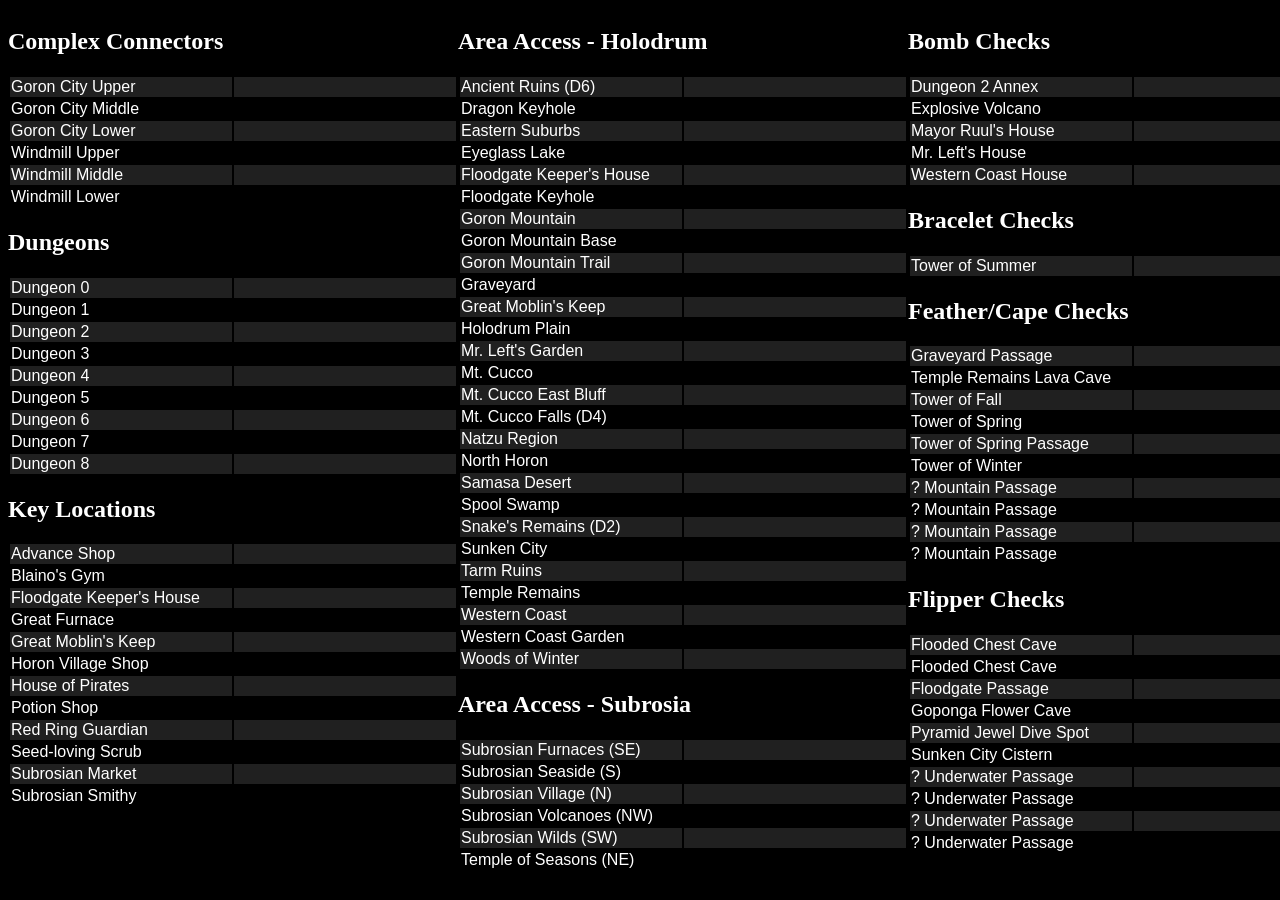
<file: Key Location Tracker/HTML/keyLoc_seasons.html>
<!DOCTYPE html>
<html lang="en">
<head>
	<meta charset="UTF-8">
	<meta name="viewport" content="width=device-width, initial-scale=1.0">
	<title>Seasons Location Tracker</title>

	<style>
		body {
			background: black;
		}
		* {
			color: white;
		}

	/*LOCATION LIST (MAIN VIEW)*/
		#Key-Locations {
			display: flex;
			flex-flow: column wrap;
			max-height: 100vh;
		}
		tr:nth-of-type(2n+1) {
			background: rgba(32, 32, 32);
		}
		td {
			width: 220px;
			font-family: Verdana, Arial, "Helvetica Neue", Helvetica, sans-serif;
		}
		tr:hover {
			background-color: green;
			cursor: pointer;
		}
		@media (max-width: 660px) {
			#Key-Locations {
				max-height: none;
			}
		}

	/*ENTRANCE LIST (POPUP)*/
		#search-ctnr-outer {
			display: none;
			position: fixed;
			top: 0;
			left: 0;
			height: 100vh;
			width: 100vw;
			max-width: 100%;
			max-height: 100%;
			padding: 40px;
			box-sizing: border-box;
			z-index: 20;
		}
		#search-ctnr-inner {
			background: #B92428;
			color: white;
			border-radius: 20px;
			width: calc(100%);
			height: calc(100%);
			max-height: 100%;
			padding: 30px 0;
			box-sizing: border-box;
		}
		#search-ctnr-scrollArea {
			height: 100%;
			margin: 30px;
			margin-top: 0;
			overflow: scroll;
		}
		#entrance-menu {
			display: flex;
			flex-direction: column;
			flex-wrap: wrap;
			height: 120%;
		}
		#btn-clear, #search-input {
			padding: 10px;
			box-sizing: border-box;
			border: solid white 1px;
			border-radius: 4px;
		}
		#btn-clear, #search-input, .entrance-list {
			margin-top: 0;
			width: 220px;
			margin-bottom: 10px;
			margin-right: 30px;
		}
		#entrance-menu h3 {
			margin-top: 0;
			margin-bottom: 10px;
		}
		#entrance-menu ul {
			margin-top: 10px;
			padding-left: 5px;
			list-style: none;
		}
		#entrance-menu li:before {
			content: "➢";			/*➣ or ➢*/
			margin-right: 10px;
		}
		#entrance-menu li {
			font-family: Verdana, Arial, "Helvetica Neue", Helvetica, sans-serif;
			font-size: 14px;
			font-weight: 500;
			line-height: 1.2;
			padding-top: 9px;
			padding-bottom: 9px;
		}
		#entrance-menu li:hover, #btn-clear:hover {
			background: green;
			cursor: pointer;
		}
		#search-input {
			color: black;
		}

	/*ADDITIONAL CONTROLS*/
	/*
		#ctrls {
			background: rgba(32, 32, 32);
			width: 100%;
			padding: 2px;
		}
		.ctrl {
			background: rgba(96, 96, 96);
			padding: 5px;
			border: solid white 1px;
			border-radius: 4px;
			font-family: sans-serif;
			width: fit-content;
		}
		.ctrl:hover {
			background: green;
			cursor: pointer;
		}
	*/
	</style>
</head>

<body>

<!--
	<div id="ctrls">
		<div id="ctrl-???????" class="ctrl">↔/↕</div>
	</div>
-->

	<div id=search-ctnr-outer>
		<div id=search-ctnr-inner>
			<div id=search-ctnr-scrollArea>
				<div id=entrance-menu>
					<div id=add-ctrls>
						<p id=btn-clear>Clear</p>
						<input id=search-input title="Search" placeholder="Search">
					</div>
				</div>
			</div>
		</div>
	</div>

	<section id=Key-Locations>
		<div class=sect>
			<h2>Complex Connectors</h2>
			<table>
				<tr>    <td>Goron City Upper</td>	<td></td>	</tr>
				<tr>    <td>Goron City Middle</td>		<td></td>	</tr>
				<tr>    <td>Goron City Lower</td>	<td></td>	</tr>
				<tr>    <td>Windmill Upper</td>		<td></td>	</tr>
				<tr>    <td>Windmill Middle</td>		<td></td>	</tr>
				<tr>    <td>Windmill Lower</td>		<td></td>	</tr>
			</table>
		</div>

		<div class=sect>
			<h2>Dungeons</h2>
			<table>
				<tr>    <td>Dungeon 0</td>   <td></td>   </tr>
				<tr>    <td>Dungeon 1</td>   <td></td>   </tr>
				<tr>    <td>Dungeon 2</td>   <td></td>   </tr>
				<tr>    <td>Dungeon 3</td>   <td></td>   </tr>
				<tr>    <td>Dungeon 4</td>   <td></td>   </tr>
				<tr>    <td>Dungeon 5</td>   <td></td>   </tr>
				<tr>    <td>Dungeon 6</td>   <td></td>   </tr>
				<tr>    <td>Dungeon 7</td>   <td></td>   </tr>
				<tr>    <td>Dungeon 8</td>   <td></td>   </tr>
			</table>
		</div>

		<div class=sect>
			<h2>Key Locations</h2>
			<table>
				<tr>    <td>Advance Shop</td>				<td></td>	</tr>
				<tr>    <td>Blaino's Gym</td>				<td></td>	</tr>
				<tr>    <td>Floodgate Keeper's House</td>	<td></td>	</tr>
				<tr>    <td>Great Furnace</td>				<td></td>	</tr>
				<tr>    <td>Great Moblin's Keep</td>		<td></td>	</tr>
				<tr>    <td>Horon Village Shop</td>			<td></td>	</tr>
				<tr>    <td>House of Pirates</td>			<td></td>	</tr>
				<tr>    <td>Potion Shop</td>				<td></td>	</tr>
				<tr>    <td>Red Ring Guardian</td>			<td></td>	</tr>
				<tr>    <td>Seed-loving Scrub</td>			<td></td>	</tr>
				<tr>    <td>Subrosian Market</td>			<td></td>	</tr>
				<tr>    <td>Subrosian Smithy</td>			<td></td>	</tr>
			</table>
		</div>

		<div class=sect>
			<h2>Area Access - Holodrum</h2>
			<table>
				<tr>	<td>Ancient Ruins (D6)</td>			<td></td>	</tr>
				<tr>	<td>Dragon Keyhole</td>				<td></td>	</tr>
				<tr>	<td>Eastern Suburbs</td>			<td></td>	</tr>
				<tr>	<td>Eyeglass Lake</td>				<td></td>	</tr>
				<tr>	<td>Floodgate Keeper's House</td>	<td></td>	</tr>
				<tr>	<td>Floodgate Keyhole</td>			<td></td>	</tr>
				<tr>	<td>Goron Mountain</td>				<td></td>	</tr>
				<tr>	<td>Goron Mountain Base</td>		<td></td>	</tr>
				<tr>	<td>Goron Mountain Trail</td>		<td></td>	</tr>
				<tr>	<td>Graveyard</td>					<td></td>	</tr>
				<tr>	<td>Great Moblin's Keep</td>		<td></td>	</tr>
				<tr>	<td>Holodrum Plain</td>				<td></td>	</tr>
				<tr>	<td>Mr. Left's Garden</td>			<td></td>	</tr>
				<tr>	<td>Mt. Cucco</td>					<td></td>	</tr>
				<tr>	<td>Mt. Cucco East Bluff</td>		<td></td>	</tr>
				<tr>	<td>Mt. Cucco Falls (D4)</td>		<td></td>	</tr>
				<tr>	<td>Natzu Region</td>				<td></td>	</tr>
				<tr>	<td>North Horon</td>				<td></td>	</tr>
				<tr>	<td>Samasa Desert</td>				<td></td>	</tr>
				<tr>	<td>Spool Swamp</td>				<td></td>	</tr>
				<tr>	<td>Snake's Remains (D2)</td>		<td></td>	</tr>
				<tr>	<td>Sunken City</td>				<td></td>	</tr>
				<tr>	<td>Tarm Ruins</td>					<td></td>	</tr>
				<tr>	<td>Temple Remains</td>				<td></td>	</tr>
				<tr>	<td>Western Coast</td>				<td></td>	</tr>
				<tr>	<td>Western Coast Garden</td>		<td></td>	</tr>
				<tr>	<td>Woods of Winter</td>			<td></td>	</tr>
			</table>
		</div>

		<div class=sect>
			<h2>Area Access - Subrosia</h2>
			<table>
				<tr>    <td>Subrosian Furnaces (SE)</td>	<td></td>	</tr>
				<tr>    <td>Subrosian Seaside (S)</td>		<td></td>	</tr>
				<tr>    <td>Subrosian Village (N)</td>		<td></td>	</tr>
				<tr>    <td>Subrosian Volcanoes (NW)</td>	<td></td>	</tr>
				<tr>    <td>Subrosian Wilds (SW)</td>		<td></td>	</tr>
				<tr>    <td>Temple of Seasons (NE)</td>		<td></td>	</tr>
			</table>
		</div>

		<div class=sect>
			<h2>Bomb Checks</h2>
			<table>
				<tr>    <td>Dungeon 2 Annex</td>		<td></td>	</tr>
				<tr>    <td>Explosive Volcano</td>		<td></td>	</tr>
				<tr>    <td>Mayor Ruul's House</td>		<td></td>	</tr>
				<tr>    <td>Mr. Left's House</td>		<td></td>	</tr>
				<tr>    <td>Western Coast House</td>	<td></td>	</tr>
			</table>
		</div>

		<div class=sect>
			<h2>Bracelet Checks</h2>
			<table>
				<tr>    <td>Tower of Summer</td>	<td></td>	</tr>
			</table>
		</div>

		<div class=sect>
			<h2>Feather/Cape Checks</h2>
			<!--
				The caves requiring feather are as follows:
				Cucco East Bluff Ascent - Big pit with tiny platforms
				Cucco West Bluff Ascent - Narrow passage going left -> Reverse C
				Temple Bastion - Crumbling floors and lots of keese / Diagonal gap with Moldorm and Bushcrab 
					- Traversable without any items - single pits can be crossed diagonally by walking
			-->
			<table>
				<tr>    <td>Graveyard Passage</td>			<td></td>	</tr>
				<tr>    <td>Temple Remains Lava Cave</td>	<td></td>	</tr>
				<tr>    <td>Tower of Fall</td>				<td></td>	</tr>
				<tr>    <td>Tower of Spring</td>			<td></td>	</tr>
				<tr>    <td>Tower of Spring Passage</td>	<td></td>	</tr>
				<tr>    <td>Tower of Winter</td>			<td></td>	</tr>
				<tr>    <td>? Mountain Passage</td>			<td></td>	</tr>
				<tr>    <td>? Mountain Passage</td>			<td></td>	</tr>
				<tr>    <td>? Mountain Passage</td>			<td></td>	</tr>
				<tr>    <td>? Mountain Passage</td>			<td></td>	</tr>
			</table>
		</div>

		<div class=sect>
			<h2>Flipper Checks</h2>
			<table>
				<tr>    <td>Flooded Chest Cave</td>			<td></td>	</tr>
				<tr>    <td>Flooded Chest Cave</td>			<td></td>	</tr>
				<tr>    <td>Floodgate Passage</td>			<td></td>	</tr>
				<tr>    <td>Goponga Flower Cave</td>		<td></td>	</tr>
				<tr>    <td>Pyramid Jewel Dive Spot</td>	<td></td>	</tr>
				<tr>    <td>Sunken City Cistern</td>		<td></td>	</tr>
				<tr>    <td>? Underwater Passage</td>		<td></td>	</tr>
				<tr>    <td>? Underwater Passage</td>		<td></td>	</tr>
				<tr>    <td>? Underwater Passage</td>		<td></td>	</tr>
				<tr>    <td>? Underwater Passage</td>		<td></td>	</tr>
			</table>
		</div>

		<div class=sect>
			<h2>Magnetic Glove Checks</h2>
			<table>
				<tr>    <td>Magnetic Glove Cave</td>	<td></td>	</tr>
				<tr>    <td>Magnetic Glove Cave</td>	<td></td>	</tr>
				<tr>    <td>Temple Remains Ascent</td>	<td></td>	</tr>
			</table>
		</div>

		<div class=sect>
			<h2>Magical Boomerang Checks</h2>
			<table>
				<tr>    <td>Horon Village Portal</td>	<td></td>	</tr>
			</table>
		</div>

<!--
		<div class=sect>
			<h2>Misc</h2>
			<table>
			</table>
		</div>
-->

		<div class=sect>
			<h2>Overworld Checks (Reminder)</h2>
			<ul style="padding-left: 20px;">
				<h3>Bombs</h3>
					<li>Goron Mountain</li>
					<li>Lakebed Bomb Cave</li>
					<li>Temple Remains</li>
					<li>Woods of Winter</li>
				<h3>Bracelet</h3>
					<li>Eastern Suburbs Blast Bloom Cave (Spring)</li>
					<li>Horon Village Chest  (Fall)</li>
				<h3>Fall</h3>
					<li>D2 Area Cave (Bracelet)</li>
					<li>Eyeglass Lake Chest</li>
					<li>Holodrum Plain Flooded Cave (NE)</li>
					<li>Horon Village Chest</li>
				<h3>Magnetic Glove</h3>
					<li>Subrosian Wilds Chest</li>
					<li>Subrosian Furnaces Cave</li>
				<h3>Spring</h3>
					<li>Eastern Suburbs Blast Bloom Cave (Bracelet)</li>
					<li>Mt. Cucco East Ascent (Bracelet)</li>
				<h3>Summer</h3>
					<li>D2 Area</li>
					<li>Gnarled Root Cave</li>
					<li>Holodrum Plain Burn Bush (NE)</li>
					<li>Lakebed Bomb Cave</li>
					<li>Lakebed Boulder Cave</li>
				<h3>Winter</h3>
					<li>Windmill (M)</li>
					<li>Holly's House</li>
					<li>Unreachable cave near Dungeon 4</li>
			</ul>
		</div>

	</section>
	
</body>



<script>
//////////////////////////////////
//  Initialise location Array   //
//////////////////////////////////
/*
	These are descriptions of the entrances as they appear on the world map,
	NOT the interiors.
	For each world map area, key location such as dungeons or shops, and connecting interior,
	the player will be able to assign one of these entrances.
	This should be enough information for the player to navigate anywhere from the starting location.
*/
	const locs_ancientRuins = [
		["Tarm Ruins", "Dungeon 6 (Ancient Ruins)"],
		["Tarm Ruins", "Ancient Ruins Burn Bush"],
		["Tarm Ruins", "Ancient Ruins Gale Tree Basement"],		//Wooden basement containing a chest (Gasha Seed)
	];

	const locs_easternSuburbs = [
		["Eastern Suburbs", "Blast Bloom Cave"],
		["Eastern Suburbs", "Burn Bush near Holly's House"],
		["Eastern Suburbs", "Windmill Cave (L)"],
		["Eastern Suburbs", "Windmill Cave (M)"],
		["Eastern Suburbs", "Windmill Cave (U)"],
	];

	const locs_eyeglassLake = [
		["Eyeglass Lake", "Dungeon 5 (Unicorn's Cave)"],
		["Eyeglass Lake", "Eastern Suburbs Portal"],
		["Eyeglass Lake", "Lakebed Bomb Cave"],
		["Eyeglass Lake", "Lakebed Boulder Cave"],
		["Eyeglass Lake", "Eyeglass Lake Portal"],
	];

	const locs_goronMountain = [
		["Goron Mountain", "Goron City (L)"],					//At the foot of the mountain
		["Goron Mountain", "Goron City (M)"],					//Opposite the burn bush
		["Goron Mountain", "Goron City (U)"],					//Beneath Biggoron
		["Goron Mountain", "Goron Mt. Bomb Wall"],				// => First Ascent A.K.A. Lava Cave Lower
		["Goron Mountain", "Goron Mt. Burn Bush"],
		["Goron Mountain", "Goron Mt. Summit Stairs"],			// => Second Ascent Upper
		["Goron Mountain", "Goron Mt. Trail (L)"],				// => Small Pot Cave A.K.A. Double Cave (Left)
		["Goron Mountain", "Goron Mt. Trail (R)"],				// => Second Ascent (Lower) A.K.A. Double Cave (Right)
		["Goron Mountain", "Goron Mt. Trail Stairs"],			// => First Ascent Upper
		["Goron Mountain", "Lone Goron's Cave"],
	];

	const locs_graveyard = [
		["Graveyard", "Dungeon 7 (Ancient Crypt)"],
		["Graveyard", "Graveyard Secret"],
		["Graveyard", "Graveyard Passage (U)"],
	];

	const locs_holodrumPlain = [
		["Holodrum Plain", "Blaino's Gym"],
		["Holodrum Plain", "Plains Burn Bush (NE)"],
		["Holodrum Plain", "Plains Burn Bush (SW)"],
		["Holodrum Plain", "Plains Flooded Cave"],
		["Holodrum Plain", "Plains Mushroom Cave"],
		["Holodrum Plain", "Mrs Ruul's House"],
		["Holodrum Plain", "Round Jewel Guardian"],
	];

	const locs_horonVillage = [
		["Horon Village", "Advance Shop (R)"],
		["Horon Village", "Bipin & Blossom's House (L)"],
		["Horon Village", "Bipin & Blossom's House (R)"],
		["Horon Village", "Clock Shop"], 
		["Horon Village", "Clock Shop Basement"],
		["Horon Village", "Know-It-All Birds' Hut (L)"],
		["Horon Village", "Maku Tree"],
		["Horon Village", "Mayor Ruul's House"],
		["Horon Village", "Mr. Left's House (L)"],
		["Horon Village", "Mr. Left's House (R)"],
		["Horon Village", "Horon Portal Basement"],
		["Horon Village", "Horon Village Burn Bush"],
		["Horon Village", "Horon Village Shop"],
		["Horon Village", "Vasu Jewelers"],
	];

	const locs_mtCucco = [
		["Mt. Cucco", "Dungeon 4 (Dancing Dragon Dungeon)"],
		["Mt. Cucco", "Cucco East Bluff Ascent (L)"],		//Big pit, tiny platforms
		["Mt. Cucco", "Cucco East Bluff Ascent (U)"],		//Big pit, tiny platforms
		["Mt. Cucco", "Cucco East Bluff Lower Cave"],
		["Mt. Cucco", "Cucco West Bluff Ascent (L)"],		//Narrow Passage going left
		["Mt. Cucco", "Cucco West Bluff Ascent (U)"],		//Reverse C?
		["Mt. Cucco", "Mt. Cucco high cave near Portal"],
		["Mt. Cucco", "Mt. Cucco Mushroom Cave"],
		["Mt. Cucco", "Mt. Cucco Portal"],
		["Mt. Cucco", "Pyramid Jewel Dive Spot"],
		["Mt. Cucco", "Passage to Sunken City"],
	];

	const locs_natzuRegion = [
		["Natzu Region", "Stairs on the River"],
		["Natzu Region", "Natzu Region Great Fairy"],
		["Natzu Region", "Seed-Loving Scrub's Cave"],
		["Natzu Region", "Great Moblin's Keep (L)"],
		["Natzu Region", "Great Moblin's Keep (R)"],
	];

	const locs_northernPeak = [
		["Northern Peak", "Onox's Castle"],
	];

	const locs_northHoron = [
		["North Horon", "Dungeon 1 (Gnarled Root)"],
		["North Horon", "Gnarled Root Burn Bush"],
		["North Horon", "Impa's Refuge"],
		["North Horon", "Malon's House"],
		["North Horon", "Red Ring Guardian"],
	];

	const locs_samasaDesert = [
		["Samasa Desert", "Desert Cave"],
		["Samasa Desert", "Great Fairy"],
		["Samasa Desert", "Pirate Ship (Beached)"],
		["Samasa Desert", "Desert Passage Entrance"],
		["Samasa Desert", "Desert Passage Exit"],
	];

	const locs_spoolSwamp = [
		["Spool Swamp", "Dungeon 3 (Poison Moth's Lair)"],
		["Spool Swamp", "Floodgate Keeper's House"],
		["Spool Swamp", "Floodgate Passage Entrance"],		//Long zig-zagging Cave full of Bushcrabs.
		["Spool Swamp", "Floodgate Passage Exit"],
		["Spool Swamp", "Spool Swamp Portal"],
		["Spool Swamp", "Spool Swamp Bomb Cave"],		//Square Jewel in vanilla
	];

	const locs_sunkenCity = [
		["Sunken City", "Sunken City Vine Cave"],
		["Sunken City", "Ingo's House"],
		["Sunken City", "Sunken House (NE)"],			//Woman's house
		["Sunken City", "Sunken House (SE)"],			//Moblin's hideout
		["Sunken City", "Sunken House (SW)"],			//Man's house
		["Sunken City", "Sunken House (W)"],			//Master Diver's house
		["Sunken City", "Potion Shop"],
		["Sunken City", "Passage to Mt. Cucco"],
		["Sunken City", "Passage to Woods of Winter"],
		["Sunken City", "Master Diver's Test"],
		["Sunken City", "Master Diver's Cave"],
	];

	const locs_tarmRuins = [
		["Tarm Ruins", "Tarm Ruins Bomb Wall"],
		["Tarm Ruins", "Helpful Scrub's Cave"],
		["Tarm Ruins", "Music-Loving Scrub's Cave"],
	];

	const locs_templeRemains = [
		["Temple Remains", "Temple Remains Bomb Wall"],
		["Temple Remains", "Temple Ascent (L)"],			//S-shaped Magnetic glove traversal
		["Temple Remains", "Temple Ascent (U)"],			//Long, narrow bridge blocked by tortoise-shell rocks
		["Temple Remains", "Temple Bastion (L)"],			//Crumbling floors and tonnes of Keese
		["Temple Remains", "Temple Bastion (R)"],			//Narrow <v diagonal ledge <v guarded by Bushcrab and Moldorm
		["Temple Remains", "Temple Remains Portal (L)"],
		["Temple Remains", "Temple Remains Portal (U)"],
	];

	const locs_westernCoast = [
		["Western Coast", "Graveyard Passage (L)"],
		["Western Coast", "Coast Fairy's Cave"],
		["Western Coast", "Hero's Cave Dropdown"],
		["Western Coast", "Hero's Cave Entrance"],
		["Western Coast", "Coast House Main"],
		["Western Coast", "Coast House Shed"],
		["Western Coast", "Pirate Ship (Docked)"],
		["Western Coast", "Western Coast Burn Bush"],
	];

	const locs_woodsOfWinter = [
		["Woods of Winter", "Dungeon 2 (Snake's Remains) Entrance"],
		["Woods of Winter", "Dungeon 2 Upper Entrance"],
		["Woods of Winter", "Dungeon 2 Annex"],
		["Woods of Winter", "Holly's House Chimney"],
		["Woods of Winter", "Holly's House Entrance"],
		["Woods of Winter", "WoW Bomb Cave"],
		["Woods of Winter", "WoW Open Cave"],
		["Woods of Winter", "WoW Mushroom-blocked Cave"],
		["Woods of Winter", "WoW Water-blocked Cave"],
	];


//
//	Subrosia Locations
//
	const locs_se_subrosia = [
		["Subrosian Furnaces (SE)", "Subrosian Bluff Ascent (U)"],
		["Subrosian Furnaces (SE)", "Subrosian Bluff Ascent (L)"],
		["Subrosian Furnaces (SE)", "Great Furnace"],
		["Subrosian Furnaces (SE)", "Great Furnace Portal"],
		["Subrosian Furnaces (SE)", "Sign-Loving Subrosian's House"],
	];
	const locs_s_subrosia = [
		["Subrosian Seaside (S)", "Key-locked Passage (L)"],
		["Subrosian Seaside (S)", "Key-locked Passage (R)"],
		["Subrosian Seaside (S)", "Subrosian Market"],
		["Subrosian Seaside (S)", "Subrosian Market Portal"],
	];
	const locs_n_subrosia = [
		["Subrosian Village (N)", "Dancing Game"],
		["Subrosian Village (N)", "Dancing Game Portal"],
		["Subrosian Village (N)", "House North of Smithy"],
		["Subrosian Village (N)", "Subrosian Smithy"],
		["Subrosian Village (N)", "Subrosian Secret"],
	];
	const locs_nw_subrosia = [
		["Subrosian Volcanoes (NW)", "Dungeon 8 (Sword & Shield Maze)"],
		["Subrosian Volcanoes (NW)", "Dungeon 8 Portal"],
		["Subrosian Volcanoes (NW)", "Explosive Volcano"],
		["Subrosian Volcanoes (NW)", "Subrosia Locked Cave"],
		["Subrosian Volcanoes (NW)", "Subrosia West Cave"],
		["Subrosian Volcanoes (NW)", "Subrosian Volcanoes House (NW)"],
	];
	const locs_sw_subrosia = [
		["Subrosian Wilds (SW)", "House of Pirates (U)"],
		["Subrosian Wilds (SW)", "House of Pirates (L)"],
		["Subrosian Wilds (SW)", "House of Pirates Portal"],
		["Subrosian Wilds (SW)", "Subrosian Wilds House (SW)"],
		["Subrosian Wilds (SW)", "Pirate ship (Beached)"],
		["Subrosian Wilds (SW)", "Strange Brothers Portal"],
		["Subrosian Wilds (SW)", "Strange Brothers' House (L)"],
		["Subrosian Wilds (SW)", "Strange Brothers' House (R)"],
		["Subrosian Wilds (SW)", "Tower of Spring Passage (L)"],
	];
	const locs_ne_subrosia = [
		["Temple of Seasons", "Main Temple"],
		["Temple of Seasons", "Tower of Fall"],
		["Temple of Seasons", "Tower of Spring"],
		["Temple of Seasons", "Tower of Spring Passage (R)"],
		["Temple of Seasons", "Tower of Summer"],
		["Temple of Seasons", "Tower of Winter"],
	];

//
//	Exemptions (locations that always-vanilla in the shuffle)
//
	const exemptions_holodrum = [
		["Horon Village", "Maku Tree"],
		["Northern Peak", "Onox's Castle"],
		["Samasa Desert", "Desert Cave"],
		["Samasa Desert", "Pirate Ship (Beached)"],
		["Sunken City", "Master Diver's Test"],
		["Sunken City", "Master Diver's Cave"],
		["Western Coast", "Pirate Ship (Docked)"],
	];

	const exemptions_subrosia = [
		["Subrosian Village (N)", "Dancing Game"],
		["Subrosian Seaside (S)", "Key-locked Passage (L)"],
		["Subrosian Seaside (S)", "Key-locked Passage (R)"],
		["Subrosian Wilds (SW)", "Pirate Ship (Beached)"],
		["Subrosian Wilds (SW)", "Strange Brothers' House (L)"],
		["Subrosian Wilds (SW)", "Strange Brothers' House (R)"],
	];

//////////////////////////////
//  Concatenate locations   //
//////////////////////////////
	const Locations_OracleOfSeasons = [].concat(
		locs_ancientRuins,
		locs_easternSuburbs,
		locs_eyeglassLake,
		locs_goronMountain,
		locs_graveyard,
		locs_holodrumPlain,
		locs_horonVillage,
		locs_mtCucco,
		locs_natzuRegion, 
		locs_northernPeak,
		locs_northHoron,
		locs_samasaDesert,
		locs_spoolSwamp,
		locs_sunkenCity,
		locs_tarmRuins,
		locs_templeRemains,
		locs_westernCoast,
		locs_woodsOfWinter,

		locs_se_subrosia,
		locs_s_subrosia,
		locs_n_subrosia,
		locs_nw_subrosia,
		locs_sw_subrosia,
		locs_ne_subrosia,
	);


/////////////////////////////////
//  Remove exempted locations  //
/////////////////////////////////
	function RemoveExemptions(_exemptions) {
		for (let i in _exemptions) {
			for (let j in Locations_OracleOfSeasons) {
				if (
					Locations_OracleOfSeasons[j][0] == _exemptions[i][0]
					&& Locations_OracleOfSeasons[j][1] == _exemptions[i][1]
				) {
					Locations_OracleOfSeasons.splice(j,1);
					break;
				}
			}
		}
	}
	RemoveExemptions(exemptions_holodrum);
	RemoveExemptions(exemptions_subrosia);

</script>

<!--Do stuff-->
<script>
	const elem_keyLocations = document.getElementById('Key-Locations');
	const elem_search_ctnr_outer = document.getElementById('search-ctnr-outer');
	const elem_search_input = document.getElementById('search-input');
	const elem_entrance_menu = document.getElementById('entrance-menu');
	const searchTerms = [];
	let elmt_toEdit;

//
//	Construct search menu: Add list elements for each location
//	Create searchable terms
//	
	{
		const entranceLists = [];
		Locations_OracleOfSeasons.forEach(_loc => {
		//Get the query selector from the area ID
			const areaID = _loc[0]
				.replace(/\p{P}/gu, '')		//<== Replace all punctuation with ""
				.replace(/ /g, '-')			//<== Replace spaces with "-"
			;
		//Create new element for area containing entrance list
			if (!elem_entrance_menu.querySelector(`#${areaID}`)) {
				const newElem = NewElem('div', areaID, ['entrance-list'], (_elmt)=>{
					_elmt.appendChild(NewElem('h3', '', [], (_subElmt)=>{
						_subElmt.textContent = _loc[0];
					}));
					_elmt.appendChild(NewElem('ul', '', [], ()=>{return;}));
				});
				entranceLists.push(newElem);
				elem_entrance_menu.appendChild(newElem);
			}
		//Get relevant entrance list
			const getEntranceList = elem_entrance_menu.querySelector(`#${areaID}`);
		//Add search term at the correct index relative to it's position in the entrance menu
		//	This is done in case a location is added to a different (earlier) entrance list.
		//	Do this first due to the way we use the number of existing list items to calculate the destination index.
			for (let i = entranceLists.length-1; i > -1; i--) {
				if (entranceLists[i] == getEntranceList) {
					let masterIndex = 0;
					for (let j = 0; j < i+1; j++) {
						masterIndex += entranceLists[j].querySelectorAll('li').length;
					}
					const newSearchTerm = `${_loc[0]} - ${_loc[1]}`.replace(/\p{P}/gu, '').toLowerCase();
					searchTerms.splice(masterIndex, 0, newSearchTerm);
					break;
				}
			};
		//Append list item to area entrance list
		//	Do this second due to the way we use the number of existing list items to calculate the search term index.
			getEntranceList.querySelector('ul').appendChild(NewElem('li', "", [], (_elmt)=>{
				_elmt.textContent = _loc[1];
			}));
		});
	}


//////////////////////////////
//	EVENT LISTENERS (MENUS)	//
//////////////////////////////
//
//	Click on key loaction: Display search overlay
//
	elem_keyLocations.querySelectorAll('tr').forEach(_tr => {
		_tr.addEventListener('click', ()=>{
			elmt_toEdit = _tr.childNodes[3];
			ShowMenu();
		});
	});

//
//	Click off Menu: Hide search overlay
//
	elem_search_ctnr_outer.addEventListener('click', e => {
		if (e.target != e.currentTarget) return;				//<== This is necessary because for whatever dratted reason clicking on the inner element fires this event.
		HideMenu();
		e.stopPropagation();
	});

//
//	Click on List Item : Assign entrance to key location
//
	elem_entrance_menu.querySelectorAll('li').forEach(_ent => {
		_ent.addEventListener('click', ()=>{
			elmt_toEdit.textContent = _ent.textContent;
			elmt_toEdit.parentElement.style.background = "#B92428";
			HideMenu();
		});
	});

//
//	Clear button : Assign entrance to key location
//
	elem_entrance_menu.querySelector('#btn-clear').addEventListener('click', ()=>{
		elmt_toEdit.textContent = "";
		elmt_toEdit.parentElement.style.background = "";
		HideMenu();
	});

//
//	Keypress in Input field : Narrow down search
//
	const elems_listItems = [...elem_search_ctnr_outer.querySelectorAll('.entrance-list')].map(l => [...l.querySelectorAll('li')]).flat();
	elem_search_input.addEventListener('input', () => {
	//Restore everything is search is empty
		if (elem_search_input.value.length === 0) {
			RestoreMenu();
			return;
		}
	//Scan for matches
		let thisSearch = elem_search_input.value.replace(/\p{P}/gu, '').toLowerCase().split(" ");
		for (let i = 0; i < searchTerms.length; i++) {
			let terms_found = 0;
			for (let j = 0; j < thisSearch.length; j++) {
				if (searchTerms[i].includes(thisSearch[j])) {
					terms_found++;
				}
			//Cull non-matches from display
				if (terms_found == thisSearch.length) {
					elems_listItems[i].style.display = "block";
				} else {
					elems_listItems[i].style.display = "none";
				}
			}
		}
	//Hide section headers (actually just hides entire section because might as well)
		for (const l of elem_search_ctnr_outer.querySelectorAll('.entrance-list')) {
			let hideHeader = true;
			for (const li of l.querySelectorAll('li')) {
				if (li.style.display == "block") {
					hideHeader = false;
					break;
				}
			}
			if (hideHeader) l.style.display = "none";
			else l.style.display = "block";
		}
	});

//
//	On refresh : Display confirmation dialogue to prevent accidental refresh
//
	window.addEventListener("beforeunload", function (event) {
		event.preventDefault();
		event.returnValue = "";		//<== Some browsers require this exact assignment
	});


//////////////////////////
//	UTILITY FUNCTIONS	//
//////////////////////////
	function NewElem(elemType, id, Arr_classes, _Func_appendStyles) {        //<== With Func_appendStyles you can add a function to the constructor like (_newElem)=>{DOSTUFF}). Useful for including extra paramaters.
		const newElem = document.createElement(elemType);
		if (id !='') newElem.id = id;
		for (cl in Arr_classes) {
			newElem.classList.add(Arr_classes[cl]);
		}
		_Func_appendStyles(newElem);
		return newElem;
	}
	function ShowMenu() {
		elem_search_ctnr_outer.style.display = "block";
		elem_search_input.focus();
	}
	function HideMenu() {
		RestoreMenu();
		elem_search_ctnr_outer.style.display = "none";
		elem_search_input.value = "";
	}
	function RestoreMenu() {
		for (const l of elem_search_ctnr_outer.querySelectorAll('.entrance-list')) {
			l.style.display = "block";
			for (const li of l.querySelectorAll('li')) {
				li.style.display = "block";
			}
		}
	}

</script>

</html>
</file>
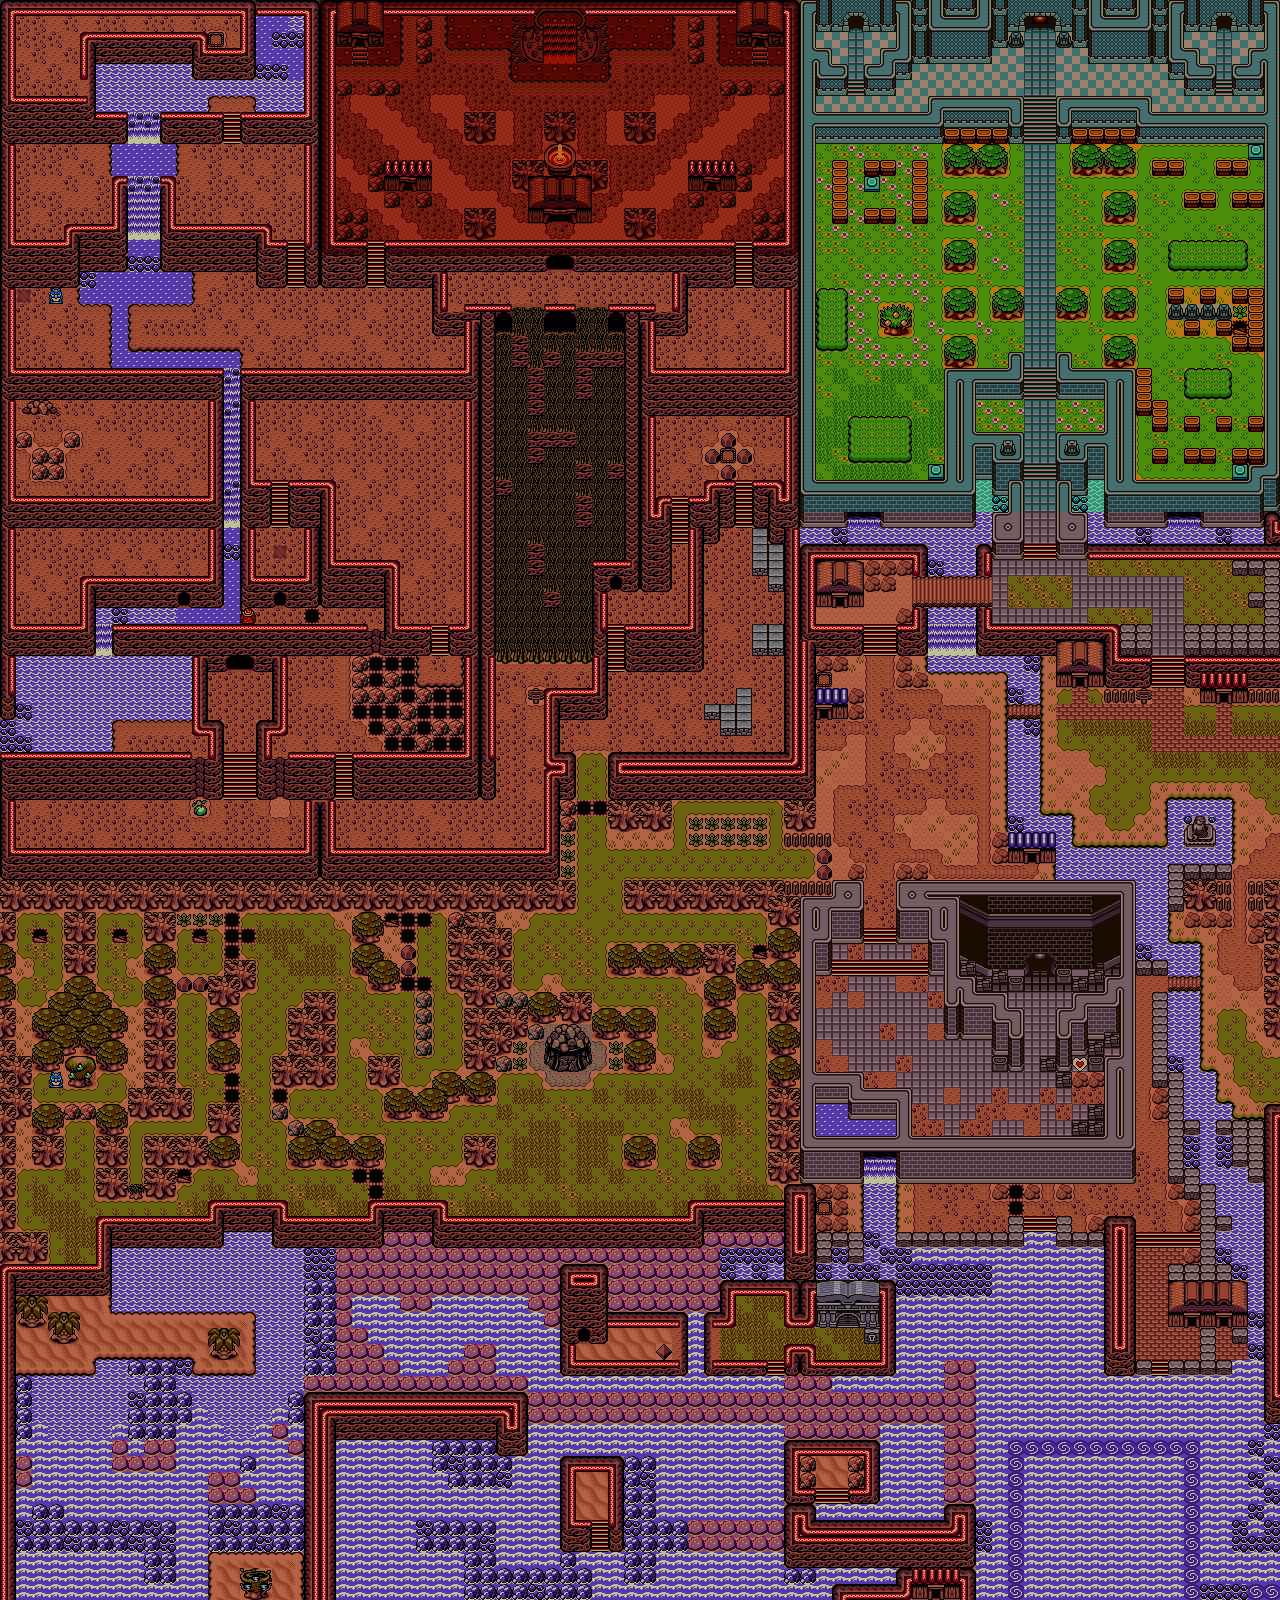
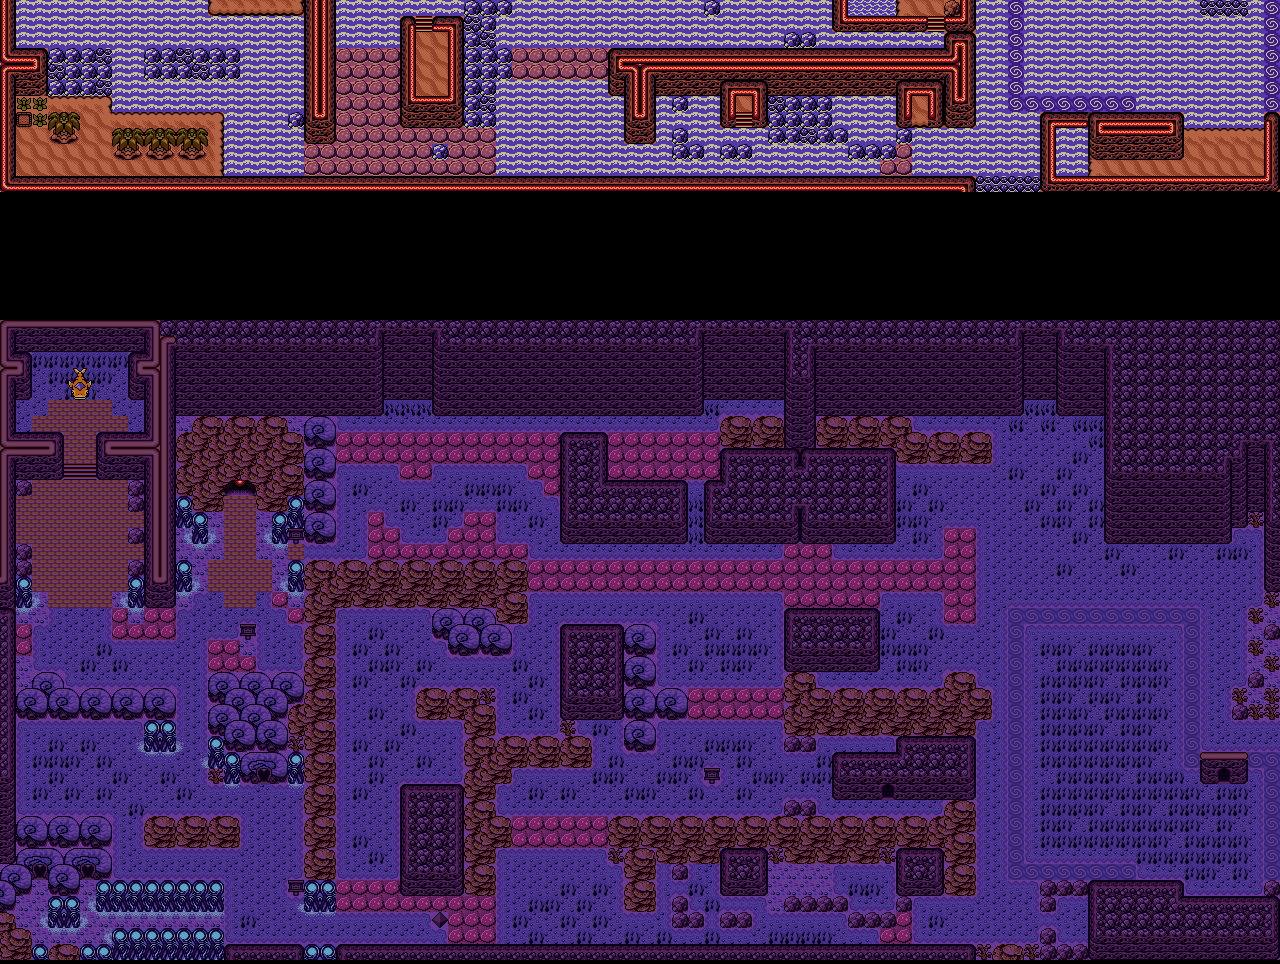
<file: Visual Tracker/HTML/map_ages_DX.html>
<!DOCTYPE html>
<html lang="en">
	<head>
		<meta charset="UTF-8">
		<meta name="viewport" content="width=device-width, initial-scale=1.0">
		<title>Ages Visual Tracker</title>
		<link rel="stylesheet" href="../CSS & SASS/map-markers.css">
		<link rel="stylesheet" href="../CSS & SASS/search.css">
		<style>
			body { margin: 0; background: black; position: relative; }
			#search-ctnr-inner, .marker-label { background: #4E4B98; }
		</style>
	</head>

	<body>

		<div id=search-ctnr-outer>
			<div id=search-ctnr-inner>
				<div id=search-ctnr-scrollArea>
					<div id=location-menu>
						<div id=add-ctrls>
							<p id=btn-clear>Clear</p>
							<input id=search-input title="Search" placeholder="Search">
						</div>
					</div>
				</div>
			</div>
		</div>

		<div id=map-labrynna-past-ctnr class=map-ctnr style="top:0px; left:0px">
			<img src="../Images/Ages/Sources/labrynna_past.png">
		</div>

		<div id=map-labrynna-present-ctnr class=map-ctnr style="top:0px; left:2240px">
			<img src="../Images/Ages/Areas/labrynna_present.png">
		</div>
		<div id=map-nuunHighlands-ctnr class=map-ctnr style="top:0px; left:3040px">
			<img src="../Images/Ages/Areas/nuunHighlands_dimitri.png">
		</div>
		<div id=map-greatMoblinsKeep-ctnr class=map-ctnr style="top:0px; left:3680px">
			<img src="../Images/Ages/Areas/greatMoblinsKeep_default.png">
		</div>

		<div id=map-zoraseas-past-ctnr class=map-ctnr style="top:1792px; left:0px">
			<img src="../Images/Ages/Areas/zoraseas_past_cropped.png">
		</div>
		
		<div id=map-zoraseas-present-ctnr class=map-ctnr style="top:1920px; left:2240px">
			<img src="../Images/Ages/Sources/zoraseas_present.png">
		</div>

	</body>

	<script src="../JS/scriptLoadManager.js"></script>
	<script src="../JS/a1_prototype_location.js"></script>
	<script src="../JS/a2_data_locations_ages.js"></script>
	<script src="../JS/appLogging.js"></script>
	<script src="../JS/b_sharedFunctions.js"></script>
<!--
	<script src="../JS/DX/c_ctrl_ages_DX.js"></script>
	<script src="../JS/e_eventListeners_shared.js"></script>
	<script src="../JS/DX/e2_eventListeners_agesDX.js"></script>
-->

<!--Delay running scripts as they require image elements to be fully loaded-->
	<script>
		const scriptSrcs = [
		/*
			"../JS/a1_prototype_location.js",
			"../JS/a2_data_locations_ages.js",
			"../JS/appLogging.js",
			"../JS/b_sharedFunctions.js",
		*/
			"../JS/DX/c_ctrl_ages_DX.js",
			"../JS/e_eventListeners_shared.js",
			"../JS/DX/e2_eventListeners_agesDX.js"
		];
		WaitForImages(() => {
			LoadScriptsInOrder(scriptSrcs);
		});
	</script>

</html>
</file>
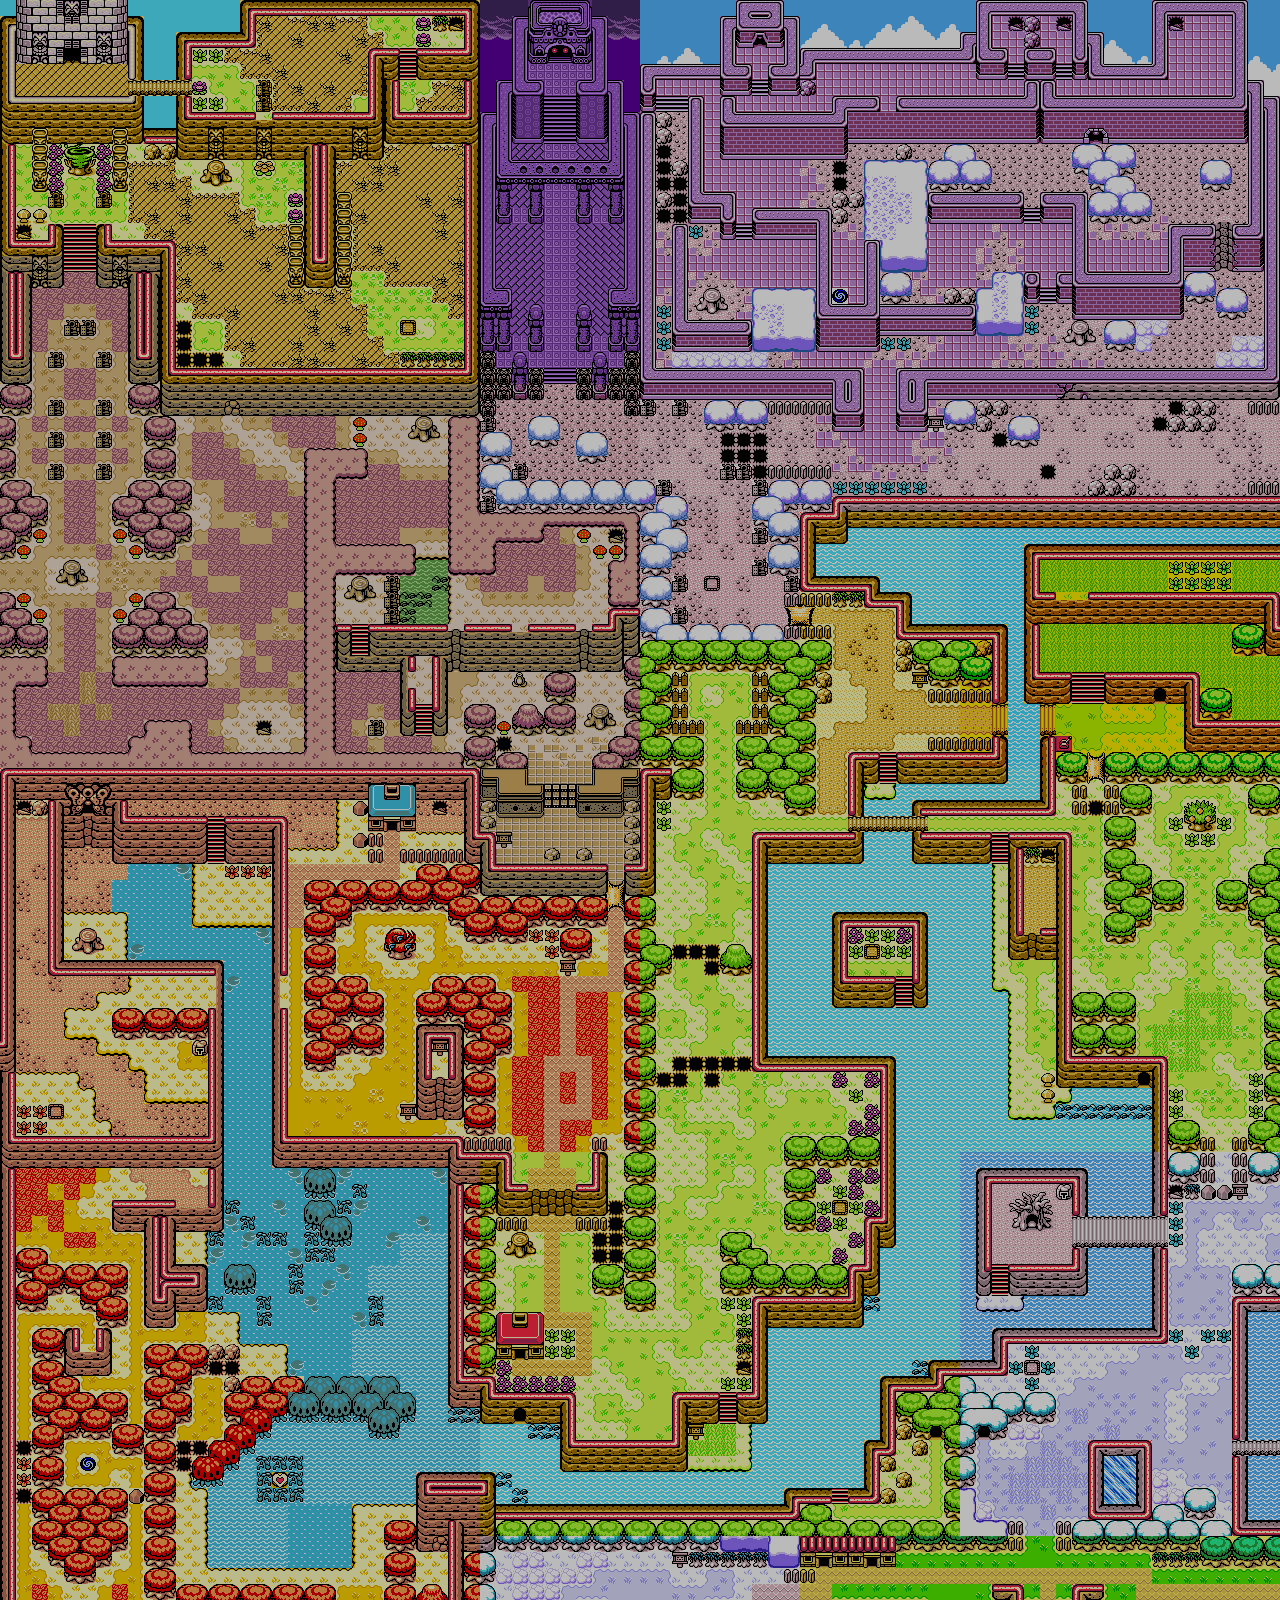
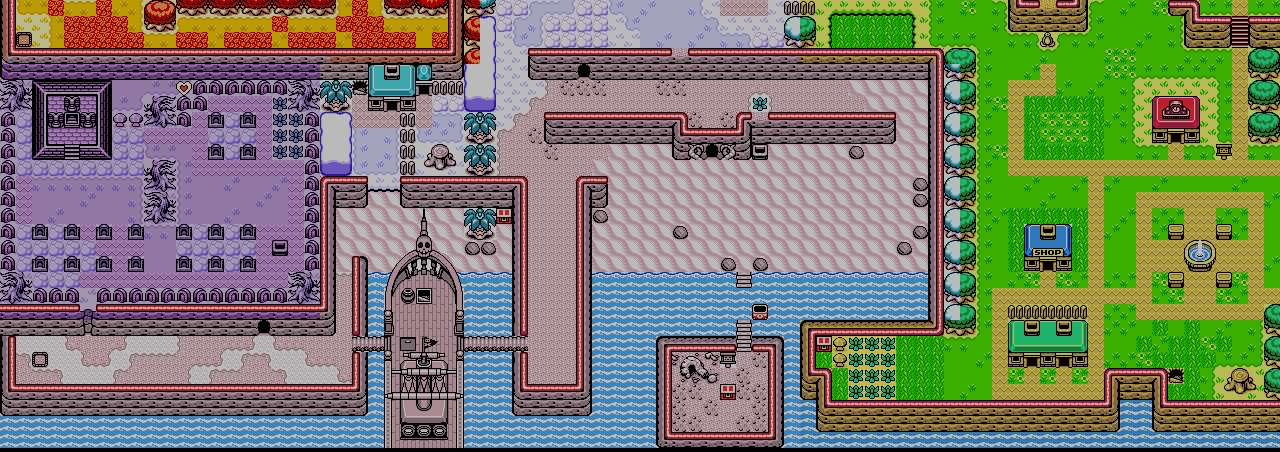
<file: Visual Tracker/HTML/map_seasons.html>
<!DOCTYPE html>
<html lang="en">
	<head>
		<meta charset="UTF-8">
		<meta name="viewport" content="width=device-width, initial-scale=1.0">
		<title>Seasons Visual Tracker</title>
		<link rel="stylesheet" href="../CSS & SASS/map-markers.css">
		<link rel="stylesheet" href="../CSS & SASS/search.css">
		<style>
			body { margin: 0; background: black; position: relative; }
			#search-ctnr-inner, .marker-label { background: #B92428; }
		</style>
	</head>

	<body>

		<div id=search-ctnr-outer>
			<div id=search-ctnr-inner>
				<div id=search-ctnr-scrollArea>
					<div id=location-menu>
						<div id=add-ctrls>
							<p id=btn-clear>Clear</p>
							<input id=search-input title="Search" placeholder="Search">
						</div>
					</div>
				</div>
			</div>
		</div>

		<div id=map-holodrum-ctnr class=map-ctnr style="top:0px; left:0px">
			<img src="../Images/Seasons/Sources/holodrum_default.png">
		</div>
		<div id=map-subrosia-ctnr class=map-ctnr style="top:512px; left:2560px">
			<img src="../Images/Seasons/Sources/subrosia.png">
		</div>
	</body>

	<script src="../JS/scriptLoadManager.js"></script>
	<script src="../JS/a1_prototype_location.js"></script>
	<script src="../JS/a2_data_locations_seasons.js"></script>
	<script src="../JS/appLogging.js"></script>
	<script src="../JS/b_sharedFunctions.js"></script>
<!--
	<script src="../JS/c_ctrl_seasons.js"></script>
	<script src="../JS/e_eventListeners_shared.js"></script>
-->

<!--Delay running scripts as they require image elements to be fully loaded-->
	<script>
		const scriptSrcs = [
		/*
			"../JS/a1_prototype_location.js",
			"../JS/a2_data_locations_seasons.js",
			"../JS/appLogging.js"
			"../JS/b_sharedFunctions.js",
		*/
			"../JS/c_ctrl_seasons.js",
			"../JS/e_eventListeners_shared.js"
		];
		WaitForImages(() => {
			LoadScriptsInOrder(scriptSrcs);
		});
	</script>

</html>
</file>
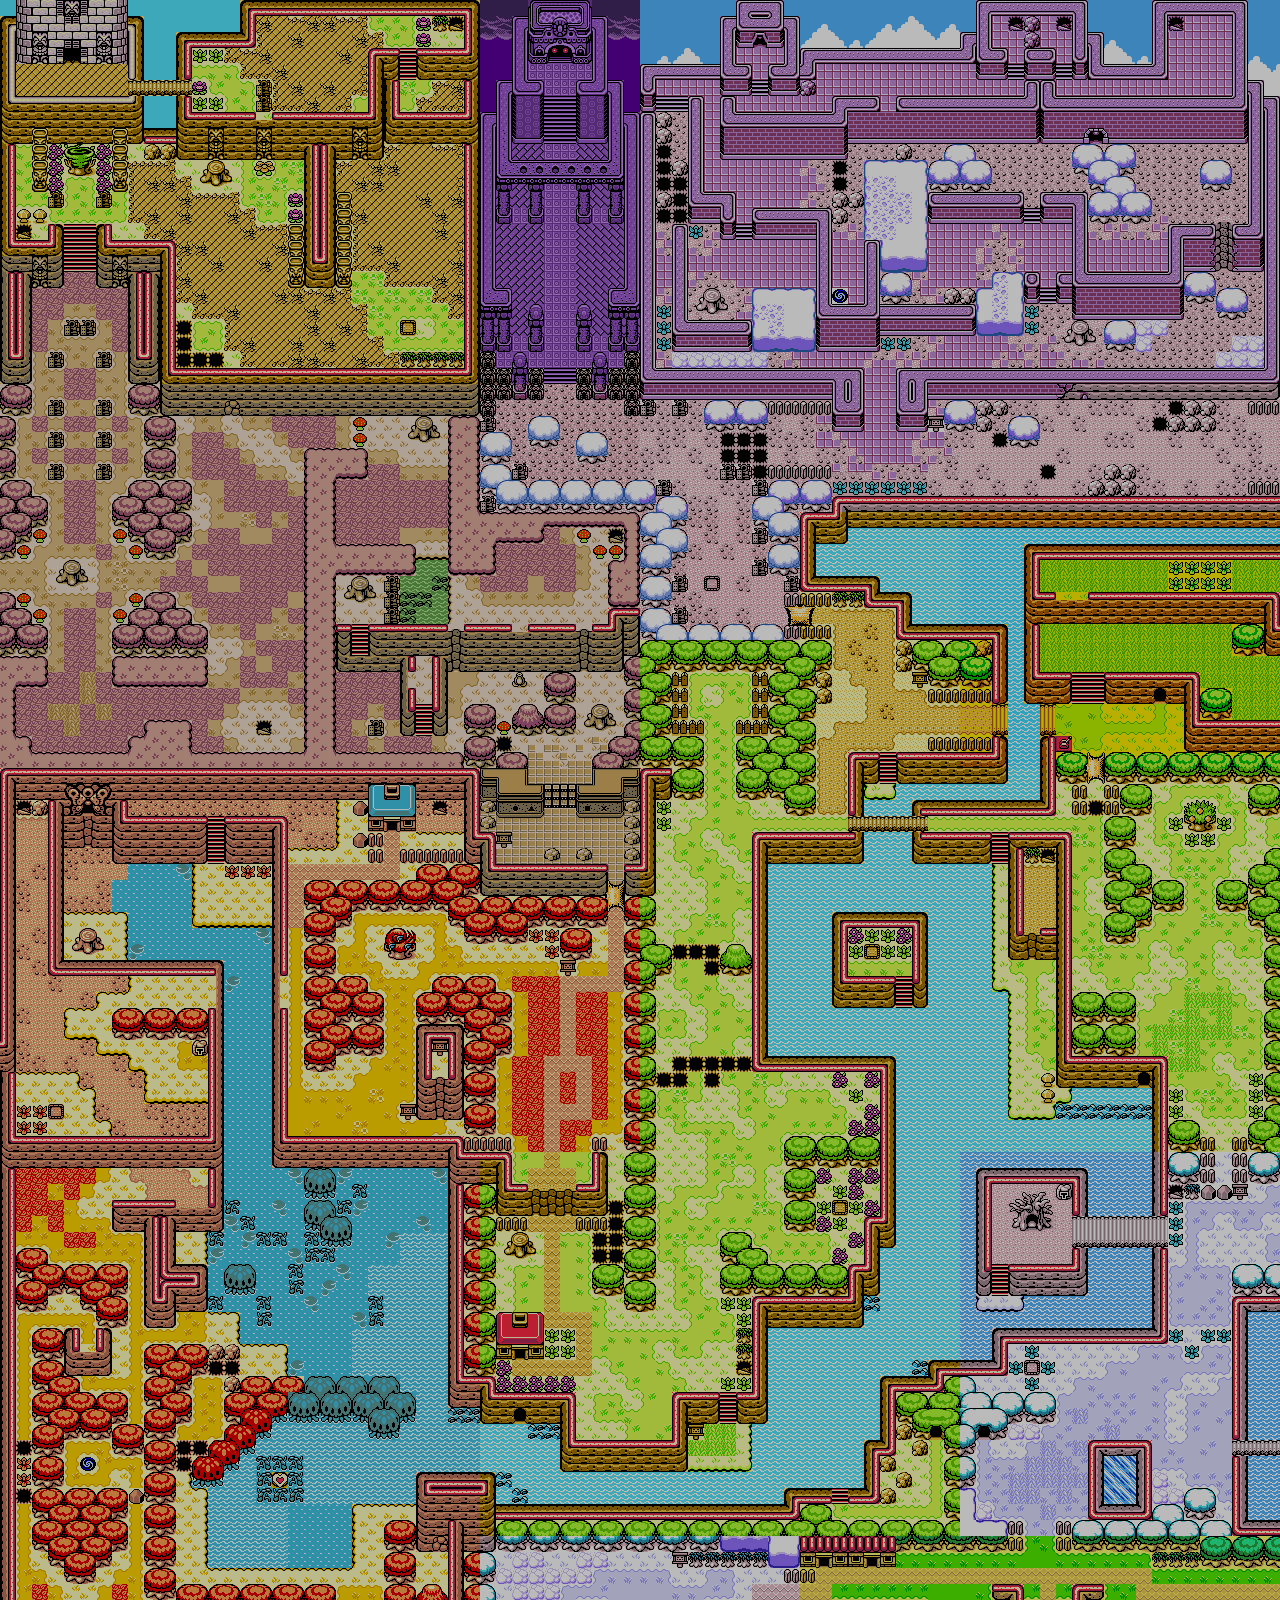
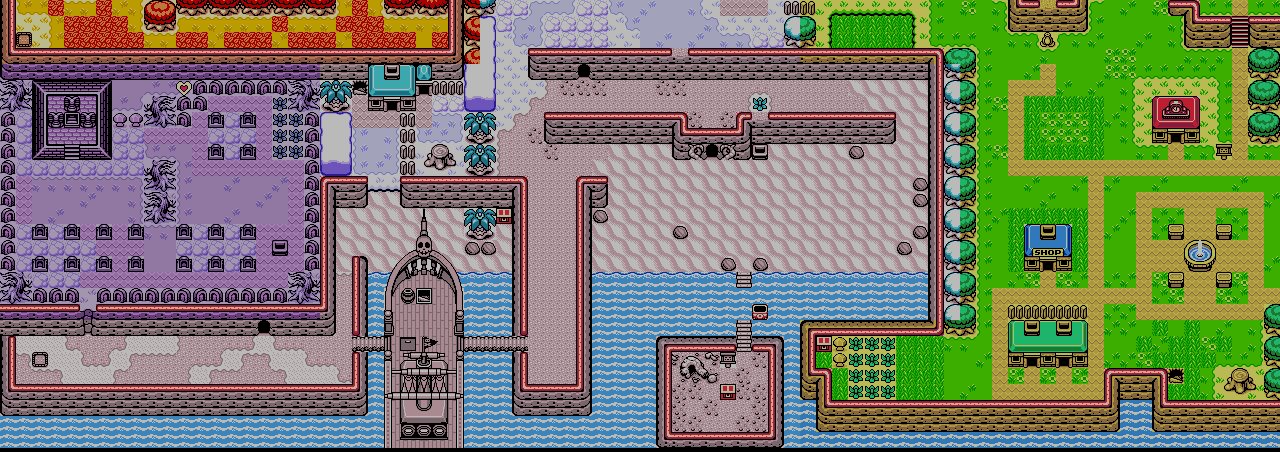
<file: Visual Tracker/HTML/map_seasons_DX.html>
<!DOCTYPE html>
<html lang="en">
	<head>
		<meta charset="UTF-8">
		<meta name="viewport" content="width=device-width, initial-scale=1.0">
		<title>Seasons Visual Tracker</title>
		<link rel="stylesheet" href="../CSS & SASS/map-markers.css">
		<link rel="stylesheet" href="../CSS & SASS/search.css">
		<style>
			body { margin: 0; background: black; position: relative; }
			#search-ctnr-inner, .marker-label { background: #B92428; }
		</style>
	</head>

	<body>
		
		<div id=search-ctnr-outer>
			<div id=search-ctnr-inner>
				<div id=search-ctnr-scrollArea>
					<div id=location-menu>
						<div id=add-ctrls>
							<p id=btn-clear>Clear</p>
							<input id=search-input title="Search" placeholder="Search">
						</div>
					</div>
				</div>
			</div>
		</div>

		<div id=map-ancientRuins-ctnr class=map-ctnr style="top:0px; left:0px">
			<img src="../Images/Seasons/Areas/ancientRuins_spring.png">
		</div>

		<div id=map-northernPeak-ctnr class=map-ctnr style="top:0px; left:480px">
			<img src="../Images/Seasons/Areas/northernPeak_default.png">
		</div>

		<div id=map-templeRemains-ctnr class=map-ctnr style="top:0px; left:640px">
			<img src="../Images/Seasons/Areas/templeRemains_winter.png">
		</div>

		<div id=map-goronMountain-ctnr class=map-ctnr style="top:0px; left:1280px">
			<img src="../Images/Seasons/Areas/goronMountain_default.png">
		</div>

		<div id=map-mtCucco-ctnr class=map-ctnr style="top:0px; left:1760px">
			<img src="../Images/Seasons/Areas/mtCucco_summer.png">
		</div>



		<div id=map-tarmRuins-ctnr class=map-ctnr style="top:256px; left:0px">
			<img src="../Images/Seasons/Areas/tarmRuins_fall.png">
		</div>

		<div id=map-northernPeakFoothills-ctnr class=map-ctnr style="top:384px; left:480px">
			<img src="../Images/Seasons/Areas/northernPeak_foothills_default.png">
		</div>

		<div id=map-holodrumPlain-ctnr class=map-ctnr style="top:512px; left:480px">
			<img src="../Images/Seasons/Areas/holodrumPlain_spring.png">
		</div>

		<div id=map-natzuRegion-ctnr class=map-ctnr style="top:512px; left:960px">
			<img src="../Images/Seasons/Areas/natzuRegion_praire.png">
		</div>

		<div id=map-greatMoblinsKeep-ctnr class=map-ctnr style="top:640px; left:1760px">
			<img src="../Images/Seasons/Areas/greatMoblinsKeep_default.png">
		</div>

		<div id=map-moblinsKeepRoof-ctnr class=map-ctnr style="top:512px; left:1760px">
			<img src="../Images/Seasons/moblinsKeep_roof.png">
		</div>

		<div id=map-sunkenCity-ctnr class=map-ctnr style="top:384px; left:2080px">
			<img src="../Images/Seasons/Areas/sunkenCity_summer.png">
		</div>



		<div id=map-spoolSwamp-ctnr class=map-ctnr style="top:768px; left:0px">
			<img src="../Images/Seasons/Areas/spoolSwamp_fall.png">
		</div>

		<div id=map-northHoron-ctnr class=map-ctnr style="top:1024px; left:960px">
			<img src="../Images/Seasons/Areas/northHoron_winter.png">
		</div>

		<div id=map-easternSuburbs-ctnr class=map-ctnr style="top:896px; left:1600px">
			<img src="../Images/Seasons/Areas/easternSuburbs_fall.png">
		</div>

		<div id=map-woodsOfWinter-ctnr class=map-ctnr style="top:896px; left:2080px">
			<img src="../Images/Seasons/Areas/woodsOfWinter_summer.png">
		</div>



		<div id=map-graveyard-ctnr class=map-ctnr style="top:1664px; left:0px">
			<img src="../Images/Seasons/Areas/graveyard_winter.png">
		</div>

		<div id=map-westernCoast-ctnr class=map-ctnr style="top:1536px; left:0px">
			<img src="../Images/Seasons/Areas/westernCoast_winter.png">
		</div>

		<div id=map-horonVillage-ctnr class=map-ctnr style="top:1536px; left:800px">
			<img src="../Images/Seasons/Areas/horonVillage_summer.png">
		</div>

		<div id=map-makuTree-ctnr class=map-ctnr style="top:1536px; left:1440px">
			<img src="../Images/Seasons/Areas/makuTree_default.png">
		</div>

		<div id=map-easternCoast-ctnr class=map-ctnr style="top:1920px; left:1600px">
			<img src="../Images/Seasons/Areas/easternCoast_default.png">
		</div>

		<div id=map-samasaDesert-ctnr class=map-ctnr style="top:1408px; left:1920px">
			<img src="../Images/Seasons/Areas/samasaDesert_default.png">
		</div>


		<div id=map-subrosia-ctnr class=map-ctnr style="top:512px; left:2560px">
			<img src="../Images/Seasons/Sources/subrosia.png">
		</div>

	</body>

	<script src="../JS/scriptLoadManager.js"></script>
	<script src="../JS/a1_prototype_location.js"></script>
	<script src="../JS/a2_data_locations_seasons.js"></script>
	<script src="../JS/appLogging.js"></script>
	<script src="../JS/b_sharedFunctions.js"></script>
<!--
	<script src="../JS/DX/c_ctrl_seasons_DX.js"></script>
	<script src="../JS/e_eventListeners_shared.js"></script>
	<script src="../JS/DX/e2_eventListeners_seasonsDX.js"></script>
-->

<!--Delay running scripts as they require image elements to be fully loaded-->
	<script>
		console.log("Working...");

		const scriptSrcs = [
		/*
			"../JS/a1_prototype_location.js",
			"../JS/a2_data_locations_seasons.js",
			"../JS/appLogging.js",
			"../JS/b_sharedFunctions.js",
		*/
			"../JS/DX/c_ctrl_seasons_DX.js",
			"../JS/e_eventListeners_shared.js",
			"../JS/DX/e2_eventListeners_seasonsDX.js"
		];
		WaitForImages(() => {
			LoadScriptsInOrder(scriptSrcs);
		});
	</script>

</html>
</file>
<file: Visual Tracker/CSS & SASS/map-markers.css>
* {
  box-sizing: border-box;
}

.map-ctnr {
  position: absolute;
}
.map-ctnr > img {
  filter: brightness(75%);
}

.gridElement-ctnr {
  position: absolute;
  width: 160px;
  height: 128px;
  z-index: 5;
}
.gridElement-ctnr:hover > .marker-hl, .gridElement-ctnr:hover .gridElement-border {
  display: block;
}

.gridElement-border {
  display: none;
  width: 100%;
  height: 100%;
  border: solid limegreen 2px;
  box-shadow: 0 0 1px 1px, 0 0 1px 1px inset;
}

.gridElement-hold-display > .marker-hl, .gridElement-hold-display .gridElement-border {
  display: block;
}

.marker-hl {
  display: none;
  z-index: 11;
  position: absolute;
  border-radius: 50%;
  width: 48px;
  height: 48px;
  transform: translate(-50%, -50%);
  border: solid rgba(255, 255, 255, 0.8) 2px;
  background-color: rgba(255, 255, 255, 0.5);
  pointer-events: auto;
}
.marker-hl:hover {
  cursor: pointer;
}
.marker-hl:active {
  background-color: rgba(255, 255, 255, 0.90625);
}

.marker-hl:hover, .marker-hold-display {
  border: solid white 2px;
  background-color: rgba(255, 255, 255, 0.75);
}
.marker-hl:hover > .marker-ping, .marker-hold-display > .marker-ping {
  display: none;
}

.marker-ping {
  z-index: 10;
  position: absolute;
  background: radial-gradient(closest-side, transparent, rgba(255, 255, 255, 0.66));
  border: solid rgb(255, 255, 255) 2px;
  border-radius: 50%;
  animation-name: ping;
  animation-duration: 1.125s;
  animation-iteration-count: infinite;
}

@keyframes ping {
  from {
    left: 50%;
    top: 50%;
    width: 0;
    height: 0;
    opacity: 100%;
  }
  33% {
    left: 0;
    top: 0;
    width: 100%;
    height: 100%;
  }
  to {
    left: 0;
    top: 0;
    width: 100%;
    height: 100%;
    opacity: 0;
  }
}
.marker-label {
  position: absolute;
  font-weight: 1.4;
  font-size: 18px;
  text-align: center;
  width: 160px;
  height: auto;
  min-height: 24px;
  transform: translate(-50%, -50%);
  background-color: grey;
  color: white;
  display: none;
  z-index: 15;
}

.label-shown {
  display: block;
}

.line {
  position: absolute;
  width: 4px;
  border-radius: 2px;
  background-color: cyan;
  box-shadow: 0, 0, 6px, 6px, white;
  z-index: 4;
}/*# sourceMappingURL=map-markers.css.map */
</file>
<file: Visual Tracker/CSS & SASS/search.css>
html, body {
	height: 100%;
}
#search-ctnr-outer {
	display: none;
	position: fixed;
	top: 0;
	left: 0;
	height: 100vh;
	width: 100vw;
	max-width: 100%;
	max-height: 100%;
	padding: 40px;
	box-sizing: border-box;
	z-index: 20;
}
#search-ctnr-inner {
	background: dimgrey;
	color: white;
	border-radius: 20px;
	width: calc(100%);
	height: calc(100%);
	max-height: 100%;
	padding: 30px 0;
	box-sizing: border-box;
}
#search-ctnr-scrollArea {
	height: 100%;
	margin: 30px;
	margin-top: 0;
	overflow: scroll;
}
#location-menu {
	display: flex;
	flex-direction: column;
	flex-wrap: wrap;
	height: 120%;
}
#btn-clear, #search-input {
	padding: 10px;
	box-sizing: border-box;
	border: solid white 1px;
	border-radius: 4px;
}
#btn-clear, #search-input, .location-list {
	margin-top: 0;
	width: 220px;
	margin-bottom: 10px;
	margin-right: 30px;
}
#location-menu h3 {
	margin-top: 0;
	margin-bottom: 10px;
}
#location-menu ul {
	margin-top: 10px;
	padding-left: 5px;
	list-style: none;
}
#location-menu li:before {
	content: "➢";			/*➣ or ➢*/
	margin-right: 10px;
}
#location-menu li {
    font-family: Verdana, Arial, "Helvetica Neue", Helvetica, sans-serif;
	font-size: 14px;
    font-weight: 500;
    line-height: 1.2;
	padding-top: 9px;
	padding-bottom: 9px;
}
#location-menu li:hover, #btn-clear:hover {
	background: green;
	cursor: pointer;
}
</file>
